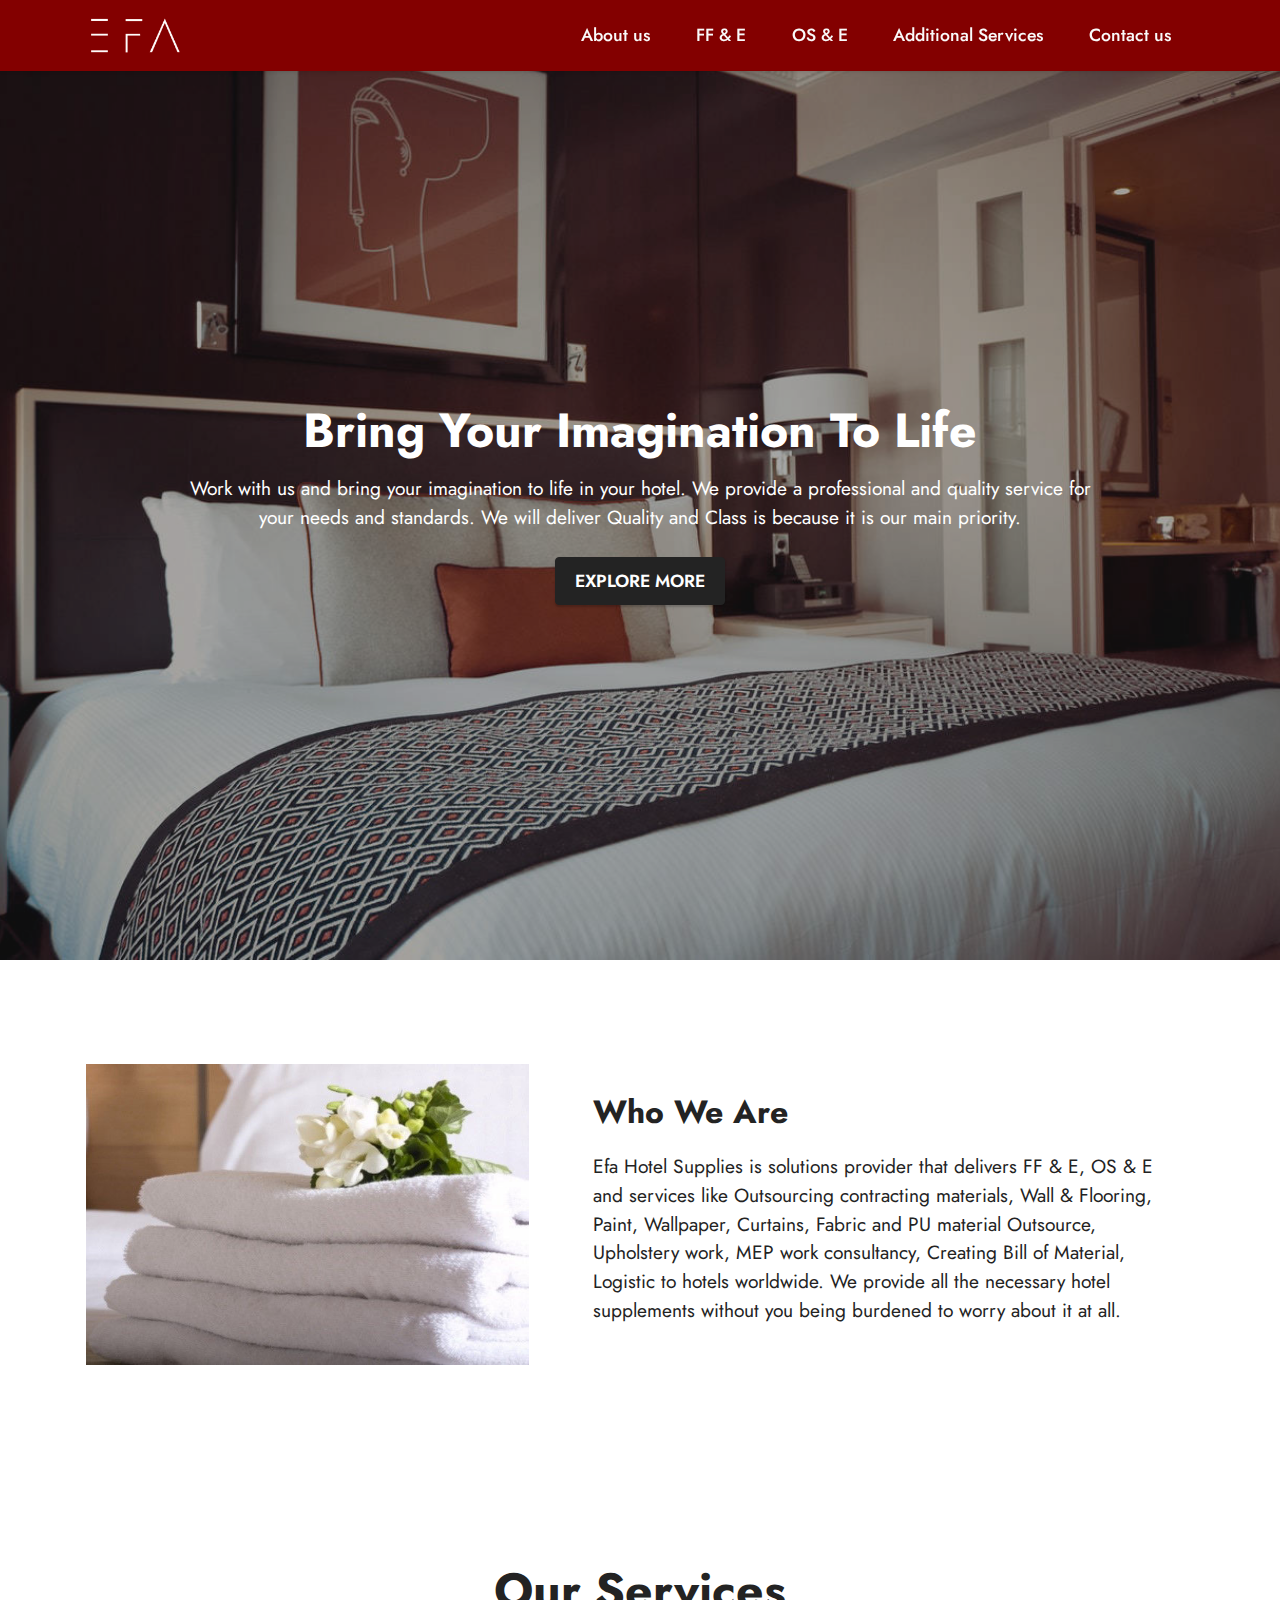
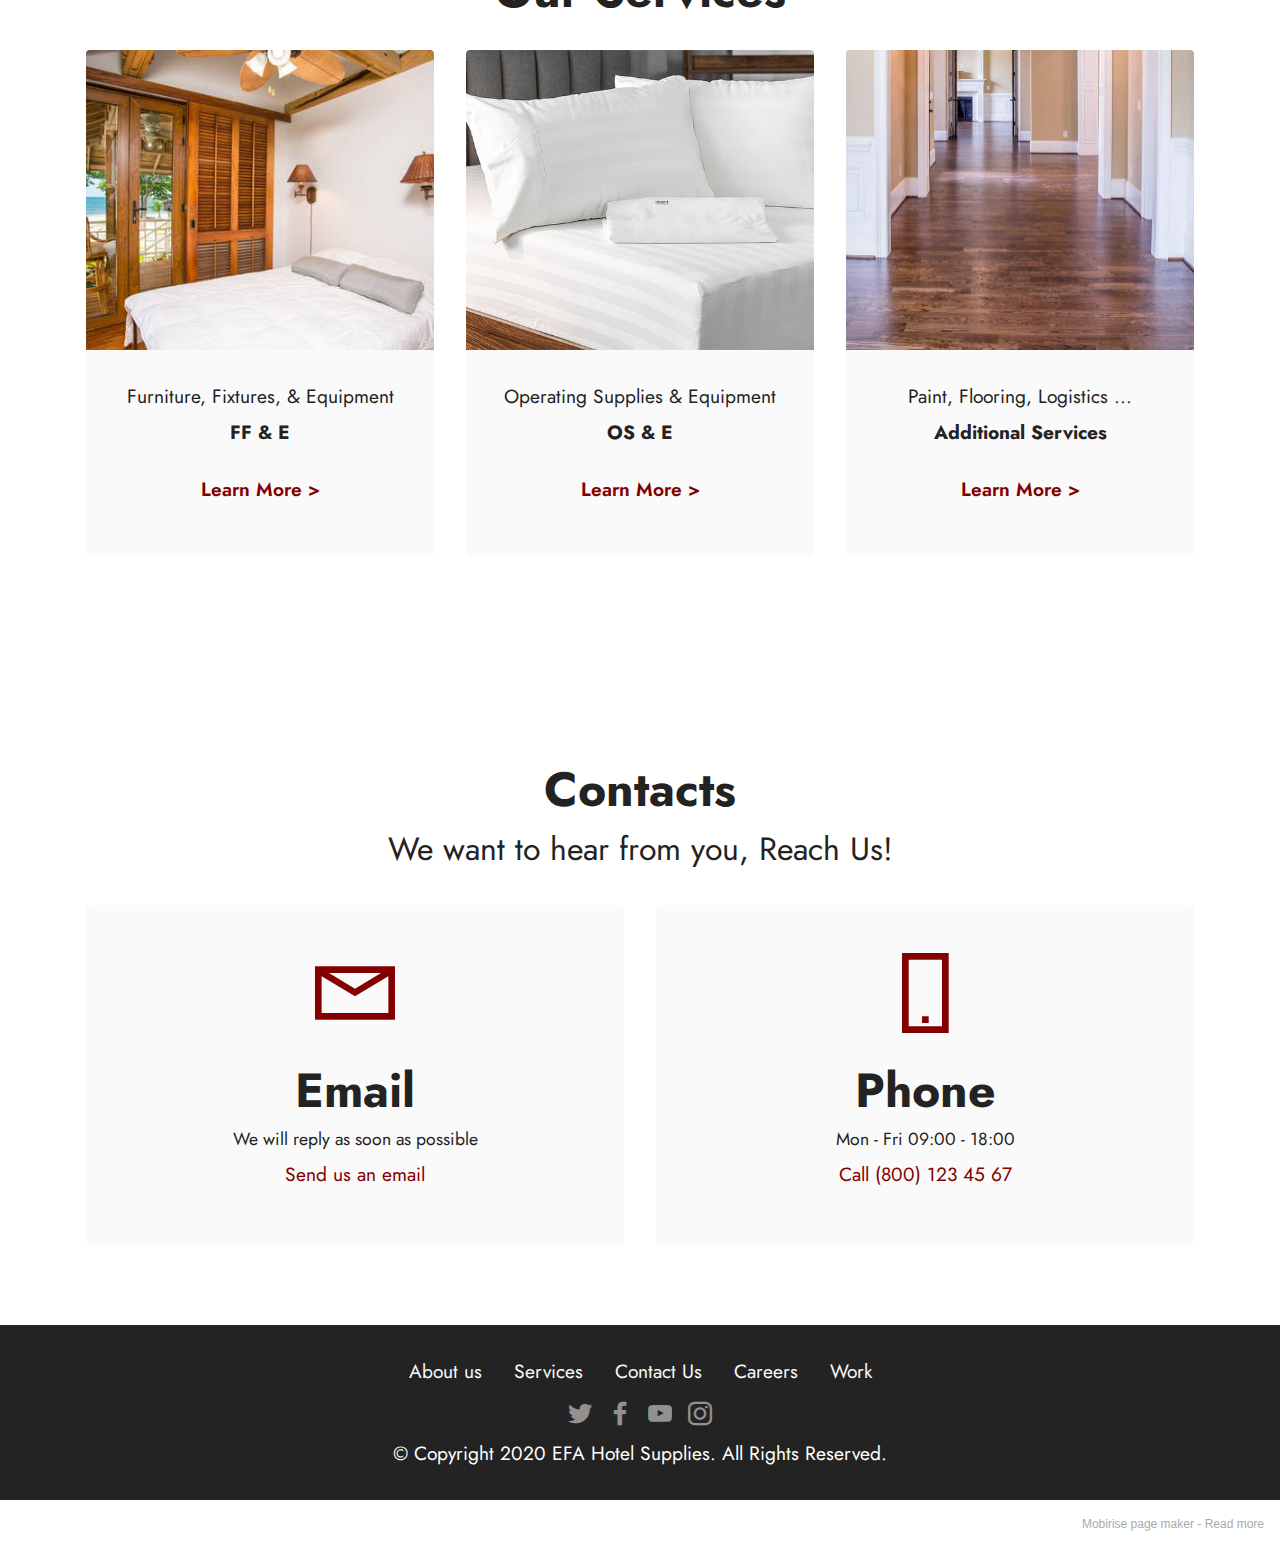
<file: public/index.html>
<!DOCTYPE html>
<html  >
<head>
  <!-- Site made with Mobirise Website Builder v5.2.0, https://mobirise.com -->
  <meta charset="UTF-8">
  <meta http-equiv="X-UA-Compatible" content="IE=edge">
  <meta name="generator" content="Mobirise v5.2.0, mobirise.com">
  <meta name="viewport" content="width=device-width, initial-scale=1, minimum-scale=1">
  <link rel="shortcut icon" href="assets/images/logo-170x83.png" type="image/x-icon">
  <meta name="description" content="">
  
  
  <title>EFA-Home</title>
  <link rel="stylesheet" href="assets/web/assets/mobirise-icons2/mobirise2.css">
  <link rel="stylesheet" href="assets/tether/tether.min.css">
  <link rel="stylesheet" href="assets/bootstrap/css/bootstrap.min.css">
  <link rel="stylesheet" href="assets/bootstrap/css/bootstrap-grid.min.css">
  <link rel="stylesheet" href="assets/bootstrap/css/bootstrap-reboot.min.css">
  <link rel="stylesheet" href="assets/dropdown/css/style.css">
  <link rel="stylesheet" href="assets/socicon/css/styles.css">
  <link rel="stylesheet" href="assets/theme/css/style.css">
  <link rel="preload" as="style" href="assets/mobirise/css/mbr-additional.css"><link rel="stylesheet" href="assets/mobirise/css/mbr-additional.css" type="text/css">
  
  
  
  
</head>
<body>
  
  <section class="menu menu1 cid-sfrZRzVgfS" once="menu" id="menu1-1">
    

    <nav class="navbar navbar-dropdown navbar-fixed-top navbar-expand-lg">
        <div class="container">
            <div class="navbar-brand">
                <span class="navbar-logo">
                    <a href="index.html">
                        <img src="assets/images/logo-170x83.png" alt="EFA" style="height: 3rem;">
                    </a>
                </span>
                
            </div>
            <button class="navbar-toggler" type="button" data-toggle="collapse" data-target="#navbarSupportedContent" aria-controls="navbarNavAltMarkup" aria-expanded="false" aria-label="Toggle navigation">
                <div class="hamburger">
                    <span></span>
                    <span></span>
                    <span></span>
                    <span></span>
                </div>
            </button>
            <div class="collapse navbar-collapse" id="navbarSupportedContent">
                <ul class="navbar-nav nav-dropdown nav-right" data-app-modern-menu="true"><li class="nav-item"><a class="nav-link link text-white display-4" href="index.html">
                            About us</a></li>
                    <li class="nav-item"><a class="nav-link link text-white text-primary display-4" href="ffe.html" aria-expanded="false">
                            FF &amp; E</a></li>
                    <li class="nav-item"><a class="nav-link link text-white text-primary display-4" href="ose.html">OS &amp; E</a>
                    </li><li class="nav-item"><a class="nav-link link text-white text-primary display-4" href="addtional_services.html">Additional Services</a></li><li class="nav-item"><a class="nav-link link text-white display-4" href="index.html">Contact us</a></li></ul>
                
                
            </div>
        </div>
    </nav>
</section>

<section class="header6 cid-sfrZX38vzR mbr-fullscreen" id="header6-2">

    

    <div class="mbr-overlay" style="opacity: 0.4; background-color: rgb(35, 35, 35);"></div>

    <div class="align-center container">
        <div class="row justify-content-center">
            <div class="col-12 col-lg-10">
                <h1 class="mbr-section-title mbr-fonts-style mbr-white mb-3 display-2"><strong>Bring Your Imagination To Life</strong></h1>
                
                <p class="mbr-text mbr-white mbr-fonts-style display-7">
                    Work with us and bring your imagination to life in your hotel. We provide a professional and quality service for your needs and standards. We will deliver Quality and Class is because it is our main priority.
                </p>
                <div class="mbr-section-btn mt-3"><a class="btn btn-black display-4" href="https://mobiri.se">EXPLORE MORE</a></div>
            </div>
        </div>
    </div>
</section>

<section class="image1 cid-sfs08tYaDV" id="image1-3">
    

    

    <div class="container">
        <div class="row align-items-center">
            <div class="col-12 col-lg-5">
                <div class="image-wrapper">
                    <img src="assets/images/5-603x410.jpg" alt="EFA Hotels Supplies">
                    
                </div>
            </div>
            <div class="col-12 col-lg">
                <div class="text-wrapper">
                    <h3 class="mbr-section-title mbr-fonts-style mb-3 display-5"><strong>Who We Are</strong></h3>
                    <p class="mbr-text mbr-fonts-style display-7">
                        Efa Hotel Supplies is solutions provider that delivers FF &amp; E, OS &amp; E and services like Outsourcing contracting materials, Wall &amp; Flooring, Paint, Wallpaper, Curtains, Fabric and PU material Outsource, Upholstery work, MEP work consultancy, Creating Bill of Material, Logistic to hotels worldwide. We provide all the necessary hotel supplements without you being burdened to worry about it at all.</p>
                </div>
            </div>
        </div>
    </div>
</section>

<section class="features3 cid-sfs0eRTifc" id="features3-4">
    
    
    <div class="container">
        <div class="mbr-section-head">
            <h4 class="mbr-section-title mbr-fonts-style align-center mb-0 display-2"><strong>Our Services</strong></h4>
            
        </div>
        <div class="row mt-4">
            <div class="item features-image сol-12 col-md-6 col-lg-4">
                <div class="item-wrapper">
                    <div class="item-img">
                        <img src="assets/images/ffe-500x333.jpg" alt="">
                    </div>
                    <div class="item-content">
                        <h5 class="item-title mbr-fonts-style display-7">Furniture, Fixtures, &amp; Equipment</h5>
                        <h6 class="item-subtitle mbr-fonts-style mt-1 display-7"><strong>FF &amp; E</strong></h6>
                        
                    </div>
                    <div class="mbr-section-btn item-footer mt-2"><a href="ffe.html" class="btn item-btn btn-danger-outline display-7" target="_blank">Learn More
                            &gt;</a></div>
                </div>
            </div>
            <div class="item features-image сol-12 col-md-6 col-lg-4">
                <div class="item-wrapper">
                    <div class="item-img">
                        <img src="assets/images/9-696x464.jpg" alt="">
                    </div>
                    <div class="item-content">
                        <h5 class="item-title mbr-fonts-style display-7">Operating Supplies &amp; Equipment</h5>
                        <h6 class="item-subtitle mbr-fonts-style mt-1 display-7"><strong>OS &amp; E</strong></h6>
                        
                    </div>
                    <div class="mbr-section-btn item-footer mt-2"><a href="ose.html" class="btn item-btn btn-danger-outline display-7" target="_blank">Learn More
                            &gt;</a></div>
                </div>
            </div>
            <div class="item features-image сol-12 col-md-6 col-lg-4">
                <div class="item-wrapper">
                    <div class="item-img">
                        <img src="assets/images/woodfloor-696x695.jpg" alt="">
                    </div>
                    <div class="item-content">
                        <h5 class="item-title mbr-fonts-style display-7">Paint, Flooring, Logistics ...</h5>
                        <h6 class="item-subtitle mbr-fonts-style mt-1 display-7"><strong>Additional Services</strong></h6>
                        
                    </div>
                    <div class="mbr-section-btn item-footer mt-2"><a href="page3.html" class="btn item-btn btn-danger-outline display-7" target="_blank">Learn More
                            &gt;</a></div>
                </div>
            </div>
        </div>
    </div>
</section>

<section class="contacts1 cid-sfs0i0CA0R" id="contacts1-5">

    

    
    <div class="container">
        <div class="mbr-section-head">
            <h3 class="mbr-section-title mbr-fonts-style align-center mb-0 display-2">
                <strong>Contacts</strong>
            </h3>
            <h4 class="mbr-section-subtitle mbr-fonts-style align-center mb-0 mt-2 display-5">We want to hear from you, Reach Us!</h4>
        </div>
        <div class="row justify-content-center mt-4">
            <div class="card col-12 col-lg-6">
                <div class="card-wrapper">
                    <div class="card-box align-center">
                        <div class="image-wrapper">
                            <span class="mbr-iconfont mobi-mbri-letter mobi-mbri" style="color: rgb(131, 0, 0); fill: rgb(131, 0, 0);"></span>
                        </div>
                        <h4 class="card-title mbr-fonts-style mb-2 display-2">
                            <strong>Email</strong>
                        </h4>
                        <p class="mbr-text mbr-fonts-style mb-2 display-4">
                            We will reply as soon as possible</p>
                        <h5 class="link mbr-fonts-style display-7"><a href="mailto:info@site.com" class="text-danger">Send us an
                                email</a>
                        </h5>
                    </div>
                </div>
            </div>
            <div class="card col-12 col-lg-6">
                <div class="card-wrapper">
                    <div class="card-box align-center">
                        <div class="image-wrapper">
                            <span class="mbr-iconfont mobi-mbri-mobile-2 mobi-mbri" style="color: rgb(131, 0, 0); fill: rgb(131, 0, 0);"></span>
                        </div>
                        <h4 class="card-title mbr-fonts-style align-center mb-2 display-2">
                            <strong>Phone</strong>
                        </h4>
                        <p class="mbr-text mbr-fonts-style mb-2 display-4">
                            Mon - Fri 09:00 - 18:00</p>
                        <h5 class="link mbr-black mbr-fonts-style display-7">
                            <a href="tel:+12345678910" class="text-danger">Call (800) 123 45 67</a>
                        </h5>
                    </div>
                </div>
            </div>
        </div>
    </div>
</section>

<section class="footer3 cid-sfrZOmxTsc" once="footers" id="footer3-0">

    

    

    <div class="container">
        <div class="media-container-row align-center mbr-white">
            <div class="row row-links">
                <ul class="foot-menu">
                    
                    
                    
                    
                    
                <li class="foot-menu-item mbr-fonts-style display-7">
                        <a class="text-white" href="#" target="_blank">About us</a>
                    </li><li class="foot-menu-item mbr-fonts-style display-7">
                        <a class="text-white" href="#" target="_blank">Services</a>
                    </li><li class="foot-menu-item mbr-fonts-style display-7">
                        <a class="text-white" href="#" target="_blank">Contact Us</a>
                    </li><li class="foot-menu-item mbr-fonts-style display-7">
                        <a class="text-white" href="#" target="_blank">Careers</a>
                    </li><li class="foot-menu-item mbr-fonts-style display-7">
                        <a class="text-white" href="#" target="_blank">Work</a>
                    </li></ul>
            </div>
            <div class="row social-row">
                <div class="social-list align-right pb-2">
                    
                    
                    
                    
                    
                    
                <div class="soc-item">
                        <a href="https://twitter.com/mobirise" target="_blank">
                            <span class="socicon-twitter socicon mbr-iconfont mbr-iconfont-social"></span>
                        </a>
                    </div><div class="soc-item">
                        <a href="https://www.facebook.com/pages/Mobirise/1616226671953247" target="_blank">
                            <span class="socicon-facebook socicon mbr-iconfont mbr-iconfont-social"></span>
                        </a>
                    </div><div class="soc-item">
                        <a href="https://www.youtube.com/c/mobirise" target="_blank">
                            <span class="socicon-youtube socicon mbr-iconfont mbr-iconfont-social"></span>
                        </a>
                    </div><div class="soc-item">
                        <a href="https://instagram.com/mobirise" target="_blank">
                            <span class="socicon-instagram socicon mbr-iconfont mbr-iconfont-social"></span>
                        </a>
                    </div></div>
            </div>
            <div class="row row-copirayt">
                <p class="mbr-text mb-0 mbr-fonts-style mbr-white align-center display-7">
                    © Copyright 2020 EFA Hotel Supplies. All Rights Reserved.
                </p>
            </div>
        </div>
    </div>
</section><section style="background-color: #fff; font-family: -apple-system, BlinkMacSystemFont, 'Segoe UI', 'Roboto', 'Helvetica Neue', Arial, sans-serif; color:#aaa; font-size:12px; padding: 0; align-items: center; display: flex;"><a href="https://mobirise.site/s" style="flex: 1 1; height: 3rem; padding-left: 1rem;"></a><p style="flex: 0 0 auto; margin:0; padding-right:1rem;">Mobirise page maker - <a href="https://mobirise.site/n" style="color:#aaa;">Read more</a></p></section><script src="assets/web/assets/jquery/jquery.min.js"></script>  <script src="assets/popper/popper.min.js"></script>  <script src="assets/tether/tether.min.js"></script>  <script src="assets/bootstrap/js/bootstrap.min.js"></script>  <script src="assets/smoothscroll/smooth-scroll.js"></script>  <script src="assets/dropdown/js/nav-dropdown.js"></script>  <script src="assets/dropdown/js/navbar-dropdown.js"></script>  <script src="assets/touchswipe/jquery.touch-swipe.min.js"></script>  <script src="assets/theme/js/script.js"></script>  
  
  
</body>
</html>
</file>
<file: public/assets/web/assets/mobirise-icons2/mobirise2.css>
@font-face {
  font-family: 'Moririse2';
  font-display: swap;
  src:  url('mobirise2.eot?f2bix4');
  src:  url('mobirise2.eot?f2bix4#iefix') format('embedded-opentype'),
    url('mobirise2.ttf?f2bix4') format('truetype'),
    url('mobirise2.woff?f2bix4') format('woff'),
    url('mobirise2.svg?f2bix4#mobirise2') format('svg');
  font-weight: normal;
  font-style: normal;
}

[class^="mobi-"], [class*=" mobi-"] {
  /* use !important to prevent issues with browser extensions that change fonts */
  font-family: 'Moririse2' !important;
  speak: none;
  font-style: normal;
  font-weight: normal;
  font-variant: normal;
  text-transform: none;
  line-height: 1;

  /* Better Font Rendering =========== */
  -webkit-font-smoothing: antialiased;
  -moz-osx-font-smoothing: grayscale;
}

.mobi-mbri-add-submenu:before {
  content: "\e900";
}
.mobi-mbri-alert:before {
  content: "\e901";
}
.mobi-mbri-align-center:before {
  content: "\e902";
}
.mobi-mbri-align-justify:before {
  content: "\e903";
}
.mobi-mbri-align-left:before {
  content: "\e904";
}
.mobi-mbri-align-right:before {
  content: "\e905";
}
.mobi-mbri-android:before {
  content: "\e906";
}
.mobi-mbri-apple:before {
  content: "\e907";
}
.mobi-mbri-arrow-down:before {
  content: "\e908";
}
.mobi-mbri-arrow-next:before {
  content: "\e909";
}
.mobi-mbri-arrow-prev:before {
  content: "\e90a";
}
.mobi-mbri-arrow-up:before {
  content: "\e90b";
}
.mobi-mbri-bold:before {
  content: "\e90c";
}
.mobi-mbri-bookmark:before {
  content: "\e90d";
}
.mobi-mbri-bootstrap:before {
  content: "\e90e";
}
.mobi-mbri-briefcase:before {
  content: "\e90f";
}
.mobi-mbri-browse:before {
  content: "\e910";
}
.mobi-mbri-bulleted-list:before {
  content: "\e911";
}
.mobi-mbri-calendar:before {
  content: "\e912";
}
.mobi-mbri-camera:before {
  content: "\e913";
}
.mobi-mbri-cart-add:before {
  content: "\e914";
}
.mobi-mbri-cart-full:before {
  content: "\e915";
}
.mobi-mbri-cash:before {
  content: "\e916";
}
.mobi-mbri-change-style:before {
  content: "\e917";
}
.mobi-mbri-chat:before {
  content: "\e918";
}
.mobi-mbri-clock:before {
  content: "\e919";
}
.mobi-mbri-close:before {
  content: "\e91a";
}
.mobi-mbri-cloud:before {
  content: "\e91b";
}
.mobi-mbri-code:before {
  content: "\e91c";
}
.mobi-mbri-contact-form:before {
  content: "\e91d";
}
.mobi-mbri-credit-card:before {
  content: "\e91e";
}
.mobi-mbri-cursor-click:before {
  content: "\e91f";
}
.mobi-mbri-cust-feedback:before {
  content: "\e920";
}
.mobi-mbri-database:before {
  content: "\e921";
}
.mobi-mbri-delivery:before {
  content: "\e922";
}
.mobi-mbri-desktop:before {
  content: "\e923";
}
.mobi-mbri-devices:before {
  content: "\e924";
}
.mobi-mbri-down:before {
  content: "\e925";
}
.mobi-mbri-download-2:before {
  content: "\e926";
}
.mobi-mbri-download:before {
  content: "\e927";
}
.mobi-mbri-drag-n-drop-2:before {
  content: "\e928";
}
.mobi-mbri-drag-n-drop:before {
  content: "\e929";
}
.mobi-mbri-edit-2:before {
  content: "\e92a";
}
.mobi-mbri-edit:before {
  content: "\e92b";
}
.mobi-mbri-error:before {
  content: "\e92c";
}
.mobi-mbri-extension:before {
  content: "\e92d";
}
.mobi-mbri-features:before {
  content: "\e92e";
}
.mobi-mbri-file:before {
  content: "\e92f";
}
.mobi-mbri-flag:before {
  content: "\e930";
}
.mobi-mbri-folder:before {
  content: "\e931";
}
.mobi-mbri-gift:before {
  content: "\e932";
}
.mobi-mbri-github:before {
  content: "\e933";
}
.mobi-mbri-globe-2:before {
  content: "\e934";
}
.mobi-mbri-globe:before {
  content: "\e935";
}
.mobi-mbri-growing-chart:before {
  content: "\e936";
}
.mobi-mbri-hearth:before {
  content: "\e937";
}
.mobi-mbri-help:before {
  content: "\e938";
}
.mobi-mbri-home:before {
  content: "\e939";
}
.mobi-mbri-hot-cup:before {
  content: "\e93a";
}
.mobi-mbri-idea:before {
  content: "\e93b";
}
.mobi-mbri-image-gallery:before {
  content: "\e93c";
}
.mobi-mbri-image-slider:before {
  content: "\e93d";
}
.mobi-mbri-info:before {
  content: "\e93e";
}
.mobi-mbri-italic:before {
  content: "\e93f";
}
.mobi-mbri-key:before {
  content: "\e940";
}
.mobi-mbri-laptop:before {
  content: "\e941";
}
.mobi-mbri-layers:before {
  content: "\e942";
}
.mobi-mbri-left-right:before {
  content: "\e943";
}
.mobi-mbri-left:before {
  content: "\e944";
}
.mobi-mbri-letter:before {
  content: "\e945";
}
.mobi-mbri-like:before {
  content: "\e946";
}
.mobi-mbri-link:before {
  content: "\e947";
}
.mobi-mbri-lock:before {
  content: "\e948";
}
.mobi-mbri-login:before {
  content: "\e949";
}
.mobi-mbri-logout:before {
  content: "\e94a";
}
.mobi-mbri-magic-stick:before {
  content: "\e94b";
}
.mobi-mbri-map-pin:before {
  content: "\e94c";
}
.mobi-mbri-menu:before {
  content: "\e94d";
}
.mobi-mbri-mobile-2:before {
  content: "\e94e";
}
.mobi-mbri-mobile-horizontal:before {
  content: "\e94f";
}
.mobi-mbri-mobile:before {
  content: "\e950";
}
.mobi-mbri-mobirise:before {
  content: "\e951";
}
.mobi-mbri-more-horizontal:before {
  content: "\e952";
}
.mobi-mbri-more-vertical:before {
  content: "\e953";
}
.mobi-mbri-music:before {
  content: "\e954";
}
.mobi-mbri-new-file:before {
  content: "\e955";
}
.mobi-mbri-numbered-list:before {
  content: "\e956";
}
.mobi-mbri-opened-folder:before {
  content: "\e957";
}
.mobi-mbri-pages:before {
  content: "\e958";
}
.mobi-mbri-paper-plane:before {
  content: "\e959";
}
.mobi-mbri-paperclip:before {
  content: "\e95a";
}
.mobi-mbri-phone:before {
  content: "\e95b";
}
.mobi-mbri-photo:before {
  content: "\e95c";
}
.mobi-mbri-photos:before {
  content: "\e95d";
}
.mobi-mbri-pin:before {
  content: "\e95e";
}
.mobi-mbri-play:before {
  content: "\e95f";
}
.mobi-mbri-plus:before {
  content: "\e960";
}
.mobi-mbri-preview:before {
  content: "\e961";
}
.mobi-mbri-print:before {
  content: "\e962";
}
.mobi-mbri-protect:before {
  content: "\e963";
}
.mobi-mbri-question:before {
  content: "\e964";
}
.mobi-mbri-quote-left:before {
  content: "\e965";
}
.mobi-mbri-quote-right:before {
  content: "\e966";
}
.mobi-mbri-redo:before {
  content: "\e967";
}
.mobi-mbri-refresh:before {
  content: "\e968";
}
.mobi-mbri-responsive-2:before {
  content: "\e969";
}
.mobi-mbri-responsive:before {
  content: "\e96a";
}
.mobi-mbri-right:before {
  content: "\e96b";
}
.mobi-mbri-rocket:before {
  content: "\e96c";
}
.mobi-mbri-sad-face:before {
  content: "\e96d";
}
.mobi-mbri-sale:before {
  content: "\e96e";
}
.mobi-mbri-save:before {
  content: "\e96f";
}
.mobi-mbri-search:before {
  content: "\e970";
}
.mobi-mbri-setting-2:before {
  content: "\e971";
}
.mobi-mbri-setting-3:before {
  content: "\e972";
}
.mobi-mbri-setting:before {
  content: "\e973";
}
.mobi-mbri-share:before {
  content: "\e974";
}
.mobi-mbri-shopping-bag:before {
  content: "\e975";
}
.mobi-mbri-shopping-basket:before {
  content: "\e976";
}
.mobi-mbri-shopping-cart:before {
  content: "\e977";
}
.mobi-mbri-sites:before {
  content: "\e978";
}
.mobi-mbri-smile-face:before {
  content: "\e979";
}
.mobi-mbri-speed:before {
  content: "\e97a";
}
.mobi-mbri-star:before {
  content: "\e97b";
}
.mobi-mbri-success:before {
  content: "\e97c";
}
.mobi-mbri-sun:before {
  content: "\e97d";
}
.mobi-mbri-sun2:before {
  content: "\e97e";
}
.mobi-mbri-tablet-vertical:before {
  content: "\e97f";
}
.mobi-mbri-tablet:before {
  content: "\e980";
}
.mobi-mbri-target:before {
  content: "\e981";
}
.mobi-mbri-timer:before {
  content: "\e982";
}
.mobi-mbri-to-ftp:before {
  content: "\e983";
}
.mobi-mbri-to-local-drive:before {
  content: "\e984";
}
.mobi-mbri-touch-swipe:before {
  content: "\e985";
}
.mobi-mbri-touch:before {
  content: "\e986";
}
.mobi-mbri-trash:before {
  content: "\e987";
}
.mobi-mbri-underline:before {
  content: "\e988";
}
.mobi-mbri-undo:before {
  content: "\e989";
}
.mobi-mbri-unlink:before {
  content: "\e98a";
}
.mobi-mbri-unlock:before {
  content: "\e98b";
}
.mobi-mbri-up-down:before {
  content: "\e98c";
}
.mobi-mbri-up:before {
  content: "\e98d";
}
.mobi-mbri-update:before {
  content: "\e98e";
}
.mobi-mbri-upload-2:before {
  content: "\e98f";
}
.mobi-mbri-upload:before {
  content: "\e990";
}
.mobi-mbri-user-2:before {
  content: "\e991";
}
.mobi-mbri-user:before {
  content: "\e992";
}
.mobi-mbri-users:before {
  content: "\e993";
}
.mobi-mbri-video-play:before {
  content: "\e994";
}
.mobi-mbri-video:before {
  content: "\e995";
}
.mobi-mbri-watch:before {
  content: "\e996";
}
.mobi-mbri-website-theme-2:before {
  content: "\e997";
}
.mobi-mbri-website-theme:before {
  content: "\e998";
}
.mobi-mbri-wifi:before {
  content: "\e999";
}
.mobi-mbri-windows:before {
  content: "\e99a";
}
.mobi-mbri-zoom-in:before {
  content: "\e99b";
}
.mobi-mbri-zoom-out:before {
  content: "\e99c";
}
</file>
<file: public/assets/dropdown/css/style.css>
.navbar-dropdown {
  left: 0;
  padding: 0;
  position: absolute;
  right: 0;
  top: 0;
  transition: all 0.45s ease;
  z-index: 1030;
  background: #282828; }
  .navbar-dropdown .navbar-logo {
    margin-right: 0.8rem;
    transition: margin 0.3s ease-in-out;
    vertical-align: middle; }
    .navbar-dropdown .navbar-logo img {
      height: 3.125rem;
      transition: all 0.3s ease-in-out; }
    .navbar-dropdown .navbar-logo.mbr-iconfont {
      font-size: 3.125rem;
      line-height: 3.125rem; }
  .navbar-dropdown .navbar-caption {
    font-weight: 700;
    white-space: normal;
    vertical-align: -4px;
    line-height: 3.125rem !important; }
    .navbar-dropdown .navbar-caption, .navbar-dropdown .navbar-caption:hover {
      color: inherit;
      text-decoration: none; }
  .navbar-dropdown .mbr-iconfont + .navbar-caption {
    vertical-align: -1px; }
  .navbar-dropdown.navbar-fixed-top {
    position: fixed; }
  .navbar-dropdown .navbar-brand span {
    vertical-align: -4px; }
  .navbar-dropdown.bg-color.transparent {
    background: none; }
  .navbar-dropdown.navbar-short .navbar-brand {
    padding: 0.625rem 0; }
    .navbar-dropdown.navbar-short .navbar-brand span {
      vertical-align: -1px; }
  .navbar-dropdown.navbar-short .navbar-caption {
    line-height: 2.375rem !important;
    vertical-align: -2px; }
  .navbar-dropdown.navbar-short .navbar-logo {
    margin-right: 0.5rem; }
    .navbar-dropdown.navbar-short .navbar-logo img {
      height: 2.375rem; }
    .navbar-dropdown.navbar-short .navbar-logo.mbr-iconfont {
      font-size: 2.375rem;
      line-height: 2.375rem; }
  .navbar-dropdown.navbar-short .mbr-table-cell {
    height: 3.625rem; }
  .navbar-dropdown .navbar-close {
    left: 0.6875rem;
    position: fixed;
    top: 0.75rem;
    z-index: 1000; }
  .navbar-dropdown .hamburger-icon {
    content: "";
    display: inline-block;
    vertical-align: middle;
    width: 16px;
    -webkit-box-shadow: 0 -6px 0 1px #282828,0 0 0 1px #282828,0 6px 0 1px #282828;
    -moz-box-shadow: 0 -6px 0 1px #282828,0 0 0 1px #282828,0 6px 0 1px #282828;
    box-shadow: 0 -6px 0 1px #282828,0 0 0 1px #282828,0 6px 0 1px #282828; }

.dropdown-menu .dropdown-toggle[data-toggle="dropdown-submenu"]::after {
  border-bottom: 0.35em solid transparent;
  border-left: 0.35em solid;
  border-right: 0;
  border-top: 0.35em solid transparent;
  margin-left: 0.3rem; }

.dropdown-menu .dropdown-item:focus {
  outline: 0; }

.nav-dropdown {
  font-size: 0.75rem;
  font-weight: 500;
  height: auto !important; }
  .nav-dropdown .nav-btn {
    padding-left: 1rem; }
  .nav-dropdown .link {
    margin: .667em 1.667em;
    font-weight: 500;
    padding: 0;
    transition: color .2s ease-in-out; }
    .nav-dropdown .link.dropdown-toggle {
      margin-right: 2.583em; }
      .nav-dropdown .link.dropdown-toggle::after {
        margin-left: .25rem;
        border-top: 0.35em solid;
        border-right: 0.35em solid transparent;
        border-left: 0.35em solid transparent;
        border-bottom: 0; }
      .nav-dropdown .link.dropdown-toggle[aria-expanded="true"] {
        margin: 0;
        padding: 0.667em 3.263em  0.667em 1.667em; }
  .nav-dropdown .link::after,
  .nav-dropdown .dropdown-item::after {
    color: inherit; }
  .nav-dropdown .btn {
    font-size: 0.75rem;
    font-weight: 700;
    letter-spacing: 0;
    margin-bottom: 0;
    padding-left: 1.25rem;
    padding-right: 1.25rem; }
  .nav-dropdown .dropdown-menu {
    border-radius: 0;
    border: 0;
    left: 0;
    margin: 0;
    padding-bottom: 1.25rem;
    padding-top: 1.25rem;
    position: relative; }
  .nav-dropdown .dropdown-submenu {
    margin-left: 0.125rem;
    top: 0; }
  .nav-dropdown .dropdown-item {
    font-weight: 500;
    line-height: 2;
    padding: 0.3846em 4.615em 0.3846em 1.5385em;
    position: relative;
    transition: color .2s ease-in-out, background-color .2s ease-in-out; }
    .nav-dropdown .dropdown-item::after {
      margin-top: -0.3077em;
      position: absolute;
      right: 1.1538em;
      top: 50%; }
    .nav-dropdown .dropdown-item:focus, .nav-dropdown .dropdown-item:hover {
      background: none; }

@media (max-width: 767px) {
  .nav-dropdown.navbar-toggleable-sm {
    bottom: 0;
    display: none;
    left: 0;
    overflow-x: hidden;
    position: fixed;
    top: 0;
    transform: translateX(-100%);
    -ms-transform: translateX(-100%);
    -webkit-transform: translateX(-100%);
    width: 18.75rem;
    z-index: 999; } }
.nav-dropdown.navbar-toggleable-xl {
  bottom: 0;
  display: none;
  left: 0;
  overflow-x: hidden;
  position: fixed;
  top: 0;
  transform: translateX(-100%);
  -ms-transform: translateX(-100%);
  -webkit-transform: translateX(-100%);
  width: 18.75rem;
  z-index: 999; }

.nav-dropdown-sm {
  display: block !important;
  overflow-x: hidden;
  overflow: auto;
  padding-top: 3.875rem; }
  .nav-dropdown-sm::after {
    content: "";
    display: block;
    height: 3rem;
    width: 100%; }
  .nav-dropdown-sm.collapse.in ~ .navbar-close {
    display: block !important; }
  .nav-dropdown-sm.collapsing, .nav-dropdown-sm.collapse.in {
    transform: translateX(0);
    -ms-transform: translateX(0);
    -webkit-transform: translateX(0);
    transition: all 0.25s ease-out;
    -webkit-transition: all 0.25s ease-out;
    background: #282828; }
  .nav-dropdown-sm.collapsing[aria-expanded="false"] {
    transform: translateX(-100%);
    -ms-transform: translateX(-100%);
    -webkit-transform: translateX(-100%); }
  .nav-dropdown-sm .nav-item {
    display: block;
    margin-left: 0 !important;
    padding-left: 0; }
  .nav-dropdown-sm .link,
  .nav-dropdown-sm .dropdown-item {
    border-top: 1px dotted rgba(255, 255, 255, 0.1);
    font-size: 0.8125rem;
    line-height: 1.6;
    margin: 0 !important;
    padding: 0.875rem 2.4rem 0.875rem 1.5625rem !important;
    position: relative;
    white-space: normal; }
    .nav-dropdown-sm .link:focus, .nav-dropdown-sm .link:hover,
    .nav-dropdown-sm .dropdown-item:focus,
    .nav-dropdown-sm .dropdown-item:hover {
      background: rgba(0, 0, 0, 0.2) !important;
      color: #c0a375; }
  .nav-dropdown-sm .nav-btn {
    position: relative;
    padding: 1.5625rem 1.5625rem 0 1.5625rem; }
    .nav-dropdown-sm .nav-btn::before {
      border-top: 1px dotted rgba(255, 255, 255, 0.1);
      content: "";
      left: 0;
      position: absolute;
      top: 0;
      width: 100%; }
    .nav-dropdown-sm .nav-btn + .nav-btn {
      padding-top: 0.625rem; }
      .nav-dropdown-sm .nav-btn + .nav-btn::before {
        display: none; }
  .nav-dropdown-sm .btn {
    padding: 0.625rem 0; }
  .nav-dropdown-sm .dropdown-toggle[data-toggle="dropdown-submenu"]::after {
    margin-left: .25rem;
    border-top: 0.35em solid;
    border-right: 0.35em solid transparent;
    border-left: 0.35em solid transparent;
    border-bottom: 0; }
  .nav-dropdown-sm .dropdown-toggle[data-toggle="dropdown-submenu"][aria-expanded="true"]::after {
    border-top: 0;
    border-right: 0.35em solid transparent;
    border-left: 0.35em solid transparent;
    border-bottom: 0.35em solid; }
  .nav-dropdown-sm .dropdown-menu {
    margin: 0;
    padding: 0;
    position: relative;
    top: 0;
    left: 0;
    width: 100%;
    border: 0;
    float: none;
    border-radius: 0;
    background: none; }
  .nav-dropdown-sm .dropdown-submenu {
    left: 100%;
    margin-left: 0.125rem;
    margin-top: -1.25rem;
    top: 0; }

.navbar-toggleable-sm .nav-dropdown .dropdown-menu {
  position: absolute; }

.navbar-toggleable-sm .nav-dropdown .dropdown-submenu {
  left: 100%;
  margin-left: 0.125rem;
  margin-top: -1.25rem;
  top: 0; }

.navbar-toggleable-sm.opened .nav-dropdown .dropdown-menu {
  position: relative; }

.navbar-toggleable-sm.opened .nav-dropdown .dropdown-submenu {
  left: 0;
  margin-left: 00rem;
  margin-top: 0rem;
  top: 0; }

.is-builder .nav-dropdown.collapsing {
  transition: none !important; }

/*# sourceMappingURL=style.css.map */
</file>
<file: public/assets/socicon/css/styles.css>
@charset "UTF-8";

@font-face {
  font-family: 'Socicon';
  src:  url('../fonts/socicon.eot');
  src:  url('../fonts/socicon.eot?#iefix') format('embedded-opentype'),
    url('../fonts/socicon.woff2') format('woff2'),
    url('../fonts/socicon.ttf') format('truetype'),
    url('../fonts/socicon.woff') format('woff'),
    url('../fonts/socicon.svg#socicon') format('svg');
  font-weight: normal;
  font-style: normal;
}

[data-icon]:before {
  font-family: "socicon" !important;
  content: attr(data-icon);
  font-style: normal !important;
  font-weight: normal !important;
  font-variant: normal !important;
  text-transform: none !important;
  speak: none;
  line-height: 1;
  -webkit-font-smoothing: antialiased;
  -moz-osx-font-smoothing: grayscale;
}

[class^="socicon-"], [class*=" socicon-"] {
  /* use !important to prevent issues with browser extensions that change fonts */
  font-family: 'Socicon' !important;
  speak: none;
  font-style: normal;
  font-weight: normal;
  font-variant: normal;
  text-transform: none;
  line-height: 1;

  /* Better Font Rendering =========== */
  -webkit-font-smoothing: antialiased;
  -moz-osx-font-smoothing: grayscale;
}

.socicon-eitaa:before {
  content: "\e97c";
}
.socicon-soroush:before {
  content: "\e97d";
}
.socicon-bale:before {
  content: "\e97e";
}
.socicon-zazzle:before {
  content: "\e97b";
}
.socicon-society6:before {
  content: "\e97a";
}
.socicon-redbubble:before {
  content: "\e979";
}
.socicon-avvo:before {
  content: "\e978";
}
.socicon-stitcher:before {
  content: "\e977";
}
.socicon-googlehangouts:before {
  content: "\e974";
}
.socicon-dlive:before {
  content: "\e975";
}
.socicon-vsco:before {
  content: "\e976";
}
.socicon-flipboard:before {
  content: "\e973";
}
.socicon-ubuntu:before {
  content: "\e958";
}
.socicon-artstation:before {
  content: "\e959";
}
.socicon-invision:before {
  content: "\e95a";
}
.socicon-torial:before {
  content: "\e95b";
}
.socicon-collectorz:before {
  content: "\e95c";
}
.socicon-seenthis:before {
  content: "\e95d";
}
.socicon-googleplaymusic:before {
  content: "\e95e";
}
.socicon-debian:before {
  content: "\e95f";
}
.socicon-filmfreeway:before {
  content: "\e960";
}
.socicon-gnome:before {
  content: "\e961";
}
.socicon-itchio:before {
  content: "\e962";
}
.socicon-jamendo:before {
  content: "\e963";
}
.socicon-mix:before {
  content: "\e964";
}
.socicon-sharepoint:before {
  content: "\e965";
}
.socicon-tinder:before {
  content: "\e966";
}
.socicon-windguru:before {
  content: "\e967";
}
.socicon-cdbaby:before {
  content: "\e968";
}
.socicon-elementaryos:before {
  content: "\e969";
}
.socicon-stage32:before {
  content: "\e96a";
}
.socicon-tiktok:before {
  content: "\e96b";
}
.socicon-gitter:before {
  content: "\e96c";
}
.socicon-letterboxd:before {
  content: "\e96d";
}
.socicon-threema:before {
  content: "\e96e";
}
.socicon-splice:before {
  content: "\e96f";
}
.socicon-metapop:before {
  content: "\e970";
}
.socicon-naver:before {
  content: "\e971";
}
.socicon-remote:before {
  content: "\e972";
}
.socicon-internet:before {
  content: "\e957";
}
.socicon-moddb:before {
  content: "\e94b";
}
.socicon-indiedb:before {
  content: "\e94c";
}
.socicon-traxsource:before {
  content: "\e94d";
}
.socicon-gamefor:before {
  content: "\e94e";
}
.socicon-pixiv:before {
  content: "\e94f";
}
.socicon-myanimelist:before {
  content: "\e950";
}
.socicon-blackberry:before {
  content: "\e951";
}
.socicon-wickr:before {
  content: "\e952";
}
.socicon-spip:before {
  content: "\e953";
}
.socicon-napster:before {
  content: "\e954";
}
.socicon-beatport:before {
  content: "\e955";
}
.socicon-hackerone:before {
  content: "\e956";
}
.socicon-hackernews:before {
  content: "\e946";
}
.socicon-smashwords:before {
  content: "\e947";
}
.socicon-kobo:before {
  content: "\e948";
}
.socicon-bookbub:before {
  content: "\e949";
}
.socicon-mailru:before {
  content: "\e94a";
}
.socicon-gitlab:before {
  content: "\e945";
}
.socicon-instructables:before {
  content: "\e944";
}
.socicon-portfolio:before {
  content: "\e943";
}
.socicon-codered:before {
  content: "\e940";
}
.socicon-origin:before {
  content: "\e941";
}
.socicon-nextdoor:before {
  content: "\e942";
}
.socicon-udemy:before {
  content: "\e93f";
}
.socicon-livemaster:before {
  content: "\e93e";
}
.socicon-crunchbase:before {
  content: "\e93b";
}
.socicon-homefy:before {
  content: "\e93c";
}
.socicon-calendly:before {
  content: "\e93d";
}
.socicon-realtor:before {
  content: "\e90f";
}
.socicon-tidal:before {
  content: "\e910";
}
.socicon-qobuz:before {
  content: "\e911";
}
.socicon-natgeo:before {
  content: "\e912";
}
.socicon-mastodon:before {
  content: "\e913";
}
.socicon-unsplash:before {
  content: "\e914";
}
.socicon-homeadvisor:before {
  content: "\e915";
}
.socicon-angieslist:before {
  content: "\e916";
}
.socicon-codepen:before {
  content: "\e917";
}
.socicon-slack:before {
  content: "\e918";
}
.socicon-openaigym:before {
  content: "\e919";
}
.socicon-logmein:before {
  content: "\e91a";
}
.socicon-fiverr:before {
  content: "\e91b";
}
.socicon-gotomeeting:before {
  content: "\e91c";
}
.socicon-aliexpress:before {
  content: "\e91d";
}
.socicon-guru:before {
  content: "\e91e";
}
.socicon-appstore:before {
  content: "\e91f";
}
.socicon-homes:before {
  content: "\e920";
}
.socicon-zoom:before {
  content: "\e921";
}
.socicon-alibaba:before {
  content: "\e922";
}
.socicon-craigslist:before {
  content: "\e923";
}
.socicon-wix:before {
  content: "\e924";
}
.socicon-redfin:before {
  content: "\e925";
}
.socicon-googlecalendar:before {
  content: "\e926";
}
.socicon-shopify:before {
  content: "\e927";
}
.socicon-freelancer:before {
  content: "\e928";
}
.socicon-seedrs:before {
  content: "\e929";
}
.socicon-bing:before {
  content: "\e92a";
}
.socicon-doodle:before {
  content: "\e92b";
}
.socicon-bonanza:before {
  content: "\e92c";
}
.socicon-squarespace:before {
  content: "\e92d";
}
.socicon-toptal:before {
  content: "\e92e";
}
.socicon-gust:before {
  content: "\e92f";
}
.socicon-ask:before {
  content: "\e930";
}
.socicon-trulia:before {
  content: "\e931";
}
.socicon-loomly:before {
  content: "\e932";
}
.socicon-ghost:before {
  content: "\e933";
}
.socicon-upwork:before {
  content: "\e934";
}
.socicon-fundable:before {
  content: "\e935";
}
.socicon-booking:before {
  content: "\e936";
}
.socicon-googlemaps:before {
  content: "\e937";
}
.socicon-zillow:before {
  content: "\e938";
}
.socicon-niconico:before {
  content: "\e939";
}
.socicon-toneden:before {
  content: "\e93a";
}
.socicon-augment:before {
  content: "\e908";
}
.socicon-bitbucket:before {
  content: "\e909";
}
.socicon-fyuse:before {
  content: "\e90a";
}
.socicon-yt-gaming:before {
  content: "\e90b";
}
.socicon-sketchfab:before {
  content: "\e90c";
}
.socicon-mobcrush:before {
  content: "\e90d";
}
.socicon-microsoft:before {
  content: "\e90e";
}
.socicon-pandora:before {
  content: "\e907";
}
.socicon-messenger:before {
  content: "\e906";
}
.socicon-gamewisp:before {
  content: "\e905";
}
.socicon-bloglovin:before {
  content: "\e904";
}
.socicon-tunein:before {
  content: "\e903";
}
.socicon-gamejolt:before {
  content: "\e901";
}
.socicon-trello:before {
  content: "\e902";
}
.socicon-spreadshirt:before {
  content: "\e900";
}
.socicon-500px:before {
  content: "\e000";
}
.socicon-8tracks:before {
  content: "\e001";
}
.socicon-airbnb:before {
  content: "\e002";
}
.socicon-alliance:before {
  content: "\e003";
}
.socicon-amazon:before {
  content: "\e004";
}
.socicon-amplement:before {
  content: "\e005";
}
.socicon-android:before {
  content: "\e006";
}
.socicon-angellist:before {
  content: "\e007";
}
.socicon-apple:before {
  content: "\e008";
}
.socicon-appnet:before {
  content: "\e009";
}
.socicon-baidu:before {
  content: "\e00a";
}
.socicon-bandcamp:before {
  content: "\e00b";
}
.socicon-battlenet:before {
  content: "\e00c";
}
.socicon-mixer:before {
  content: "\e00d";
}
.socicon-bebee:before {
  content: "\e00e";
}
.socicon-bebo:before {
  content: "\e00f";
}
.socicon-behance:before {
  content: "\e010";
}
.socicon-blizzard:before {
  content: "\e011";
}
.socicon-blogger:before {
  content: "\e012";
}
.socicon-buffer:before {
  content: "\e013";
}
.socicon-chrome:before {
  content: "\e014";
}
.socicon-coderwall:before {
  content: "\e015";
}
.socicon-curse:before {
  content: "\e016";
}
.socicon-dailymotion:before {
  content: "\e017";
}
.socicon-deezer:before {
  content: "\e018";
}
.socicon-delicious:before {
  content: "\e019";
}
.socicon-deviantart:before {
  content: "\e01a";
}
.socicon-diablo:before {
  content: "\e01b";
}
.socicon-digg:before {
  content: "\e01c";
}
.socicon-discord:before {
  content: "\e01d";
}
.socicon-disqus:before {
  content: "\e01e";
}
.socicon-douban:before {
  content: "\e01f";
}
.socicon-draugiem:before {
  content: "\e020";
}
.socicon-dribbble:before {
  content: "\e021";
}
.socicon-drupal:before {
  content: "\e022";
}
.socicon-ebay:before {
  content: "\e023";
}
.socicon-ello:before {
  content: "\e024";
}
.socicon-endomodo:before {
  content: "\e025";
}
.socicon-envato:before {
  content: "\e026";
}
.socicon-etsy:before {
  content: "\e027";
}
.socicon-facebook:before {
  content: "\e028";
}
.socicon-feedburner:before {
  content: "\e029";
}
.socicon-filmweb:before {
  content: "\e02a";
}
.socicon-firefox:before {
  content: "\e02b";
}
.socicon-flattr:before {
  content: "\e02c";
}
.socicon-flickr:before {
  content: "\e02d";
}
.socicon-formulr:before {
  content: "\e02e";
}
.socicon-forrst:before {
  content: "\e02f";
}
.socicon-foursquare:before {
  content: "\e030";
}
.socicon-friendfeed:before {
  content: "\e031";
}
.socicon-github:before {
  content: "\e032";
}
.socicon-goodreads:before {
  content: "\e033";
}
.socicon-google:before {
  content: "\e034";
}
.socicon-googlescholar:before {
  content: "\e035";
}
.socicon-googlegroups:before {
  content: "\e036";
}
.socicon-googlephotos:before {
  content: "\e037";
}
.socicon-googleplus:before {
  content: "\e038";
}
.socicon-grooveshark:before {
  content: "\e039";
}
.socicon-hackerrank:before {
  content: "\e03a";
}
.socicon-hearthstone:before {
  content: "\e03b";
}
.socicon-hellocoton:before {
  content: "\e03c";
}
.socicon-heroes:before {
  content: "\e03d";
}
.socicon-smashcast:before {
  content: "\e03e";
}
.socicon-horde:before {
  content: "\e03f";
}
.socicon-houzz:before {
  content: "\e040";
}
.socicon-icq:before {
  content: "\e041";
}
.socicon-identica:before {
  content: "\e042";
}
.socicon-imdb:before {
  content: "\e043";
}
.socicon-instagram:before {
  content: "\e044";
}
.socicon-issuu:before {
  content: "\e045";
}
.socicon-istock:before {
  content: "\e046";
}
.socicon-itunes:before {
  content: "\e047";
}
.socicon-keybase:before {
  content: "\e048";
}
.socicon-lanyrd:before {
  content: "\e049";
}
.socicon-lastfm:before {
  content: "\e04a";
}
.socicon-line:before {
  content: "\e04b";
}
.socicon-linkedin:before {
  content: "\e04c";
}
.socicon-livejournal:before {
  content: "\e04d";
}
.socicon-lyft:before {
  content: "\e04e";
}
.socicon-macos:before {
  content: "\e04f";
}
.socicon-mail:before {
  content: "\e050";
}
.socicon-medium:before {
  content: "\e051";
}
.socicon-meetup:before {
  content: "\e052";
}
.socicon-mixcloud:before {
  content: "\e053";
}
.socicon-modelmayhem:before {
  content: "\e054";
}
.socicon-mumble:before {
  content: "\e055";
}
.socicon-myspace:before {
  content: "\e056";
}
.socicon-newsvine:before {
  content: "\e057";
}
.socicon-nintendo:before {
  content: "\e058";
}
.socicon-npm:before {
  content: "\e059";
}
.socicon-odnoklassniki:before {
  content: "\e05a";
}
.socicon-openid:before {
  content: "\e05b";
}
.socicon-opera:before {
  content: "\e05c";
}
.socicon-outlook:before {
  content: "\e05d";
}
.socicon-overwatch:before {
  content: "\e05e";
}
.socicon-patreon:before {
  content: "\e05f";
}
.socicon-paypal:before {
  content: "\e060";
}
.socicon-periscope:before {
  content: "\e061";
}
.socicon-persona:before {
  content: "\e062";
}
.socicon-pinterest:before {
  content: "\e063";
}
.socicon-play:before {
  content: "\e064";
}
.socicon-player:before {
  content: "\e065";
}
.socicon-playstation:before {
  content: "\e066";
}
.socicon-pocket:before {
  content: "\e067";
}
.socicon-qq:before {
  content: "\e068";
}
.socicon-quora:before {
  content: "\e069";
}
.socicon-raidcall:before {
  content: "\e06a";
}
.socicon-ravelry:before {
  content: "\e06b";
}
.socicon-reddit:before {
  content: "\e06c";
}
.socicon-renren:before {
  content: "\e06d";
}
.socicon-researchgate:before {
  content: "\e06e";
}
.socicon-residentadvisor:before {
  content: "\e06f";
}
.socicon-reverbnation:before {
  content: "\e070";
}
.socicon-rss:before {
  content: "\e071";
}
.socicon-sharethis:before {
  content: "\e072";
}
.socicon-skype:before {
  content: "\e073";
}
.socicon-slideshare:before {
  content: "\e074";
}
.socicon-smugmug:before {
  content: "\e075";
}
.socicon-snapchat:before {
  content: "\e076";
}
.socicon-songkick:before {
  content: "\e077";
}
.socicon-soundcloud:before {
  content: "\e078";
}
.socicon-spotify:before {
  content: "\e079";
}
.socicon-stackexchange:before {
  content: "\e07a";
}
.socicon-stackoverflow:before {
  content: "\e07b";
}
.socicon-starcraft:before {
  content: "\e07c";
}
.socicon-stayfriends:before {
  content: "\e07d";
}
.socicon-steam:before {
  content: "\e07e";
}
.socicon-storehouse:before {
  content: "\e07f";
}
.socicon-strava:before {
  content: "\e080";
}
.socicon-streamjar:before {
  content: "\e081";
}
.socicon-stumbleupon:before {
  content: "\e082";
}
.socicon-swarm:before {
  content: "\e083";
}
.socicon-teamspeak:before {
  content: "\e084";
}
.socicon-teamviewer:before {
  content: "\e085";
}
.socicon-technorati:before {
  content: "\e086";
}
.socicon-telegram:before {
  content: "\e087";
}
.socicon-tripadvisor:before {
  content: "\e088";
}
.socicon-tripit:before {
  content: "\e089";
}
.socicon-triplej:before {
  content: "\e08a";
}
.socicon-tumblr:before {
  content: "\e08b";
}
.socicon-twitch:before {
  content: "\e08c";
}
.socicon-twitter:before {
  content: "\e08d";
}
.socicon-uber:before {
  content: "\e08e";
}
.socicon-ventrilo:before {
  content: "\e08f";
}
.socicon-viadeo:before {
  content: "\e090";
}
.socicon-viber:before {
  content: "\e091";
}
.socicon-viewbug:before {
  content: "\e092";
}
.socicon-vimeo:before {
  content: "\e093";
}
.socicon-vine:before {
  content: "\e094";
}
.socicon-vkontakte:before {
  content: "\e095";
}
.socicon-warcraft:before {
  content: "\e096";
}
.socicon-wechat:before {
  content: "\e097";
}
.socicon-weibo:before {
  content: "\e098";
}
.socicon-whatsapp:before {
  content: "\e099";
}
.socicon-wikipedia:before {
  content: "\e09a";
}
.socicon-windows:before {
  content: "\e09b";
}
.socicon-wordpress:before {
  content: "\e09c";
}
.socicon-wykop:before {
  content: "\e09d";
}
.socicon-xbox:before {
  content: "\e09e";
}
.socicon-xing:before {
  content: "\e09f";
}
.socicon-yahoo:before {
  content: "\e0a0";
}
.socicon-yammer:before {
  content: "\e0a1";
}
.socicon-yandex:before {
  content: "\e0a2";
}
.socicon-yelp:before {
  content: "\e0a3";
}
.socicon-younow:before {
  content: "\e0a4";
}
.socicon-youtube:before {
  content: "\e0a5";
}
.socicon-zapier:before {
  content: "\e0a6";
}
.socicon-zerply:before {
  content: "\e0a7";
}
.socicon-zomato:before {
  content: "\e0a8";
}
.socicon-zynga:before {
  content: "\e0a9";
}
</file>
<file: public/assets/theme/css/style.css>
section {
  background-color: #ffffff;
}

body {
  font-style: normal;
  line-height: 1.5;
  font-weight: 400;
  color: #232323;
  position: relative;
}

section,
.container,
.container-fluid {
  position: relative;
  word-wrap: break-word;
}

a.mbr-iconfont:hover {
  text-decoration: none;
}

.article .lead p,
.article .lead ul,
.article .lead ol,
.article .lead pre,
.article .lead blockquote {
  margin-bottom: 0;
}

a {
  font-style: normal;
  font-weight: 400;
  cursor: pointer;
}

a, a:hover {
  text-decoration: none;
}

.mbr-section-title {
  font-style: normal;
  line-height: 1.3;
}

.mbr-section-subtitle {
  line-height: 1.3;
}

.mbr-text {
  font-style: normal;
  line-height: 1.7;
}

h1,
h2,
h3,
h4,
h5,
h6,
.display-1,
.display-2,
.display-4,
.display-5,
.display-7,
span,
p,
a {
  line-height: 1;
  word-break: break-word;
  word-wrap: break-word;
  font-weight: 400;
}

b,
strong {
  font-weight: bold;
}

input:-webkit-autofill, input:-webkit-autofill:hover, input:-webkit-autofill:focus, input:-webkit-autofill:active {
  -webkit-transition-delay: 9999s;
          transition-delay: 9999s;
  -webkit-transition-property: background-color, color;
  transition-property: background-color, color;
}

textarea[type="hidden"] {
  display: none;
}

section {
  background-position: 50% 50%;
  background-repeat: no-repeat;
  background-size: cover;
}

section .mbr-background-video,
section .mbr-background-video-preview {
  position: absolute;
  bottom: 0;
  left: 0;
  right: 0;
  top: 0;
}

.hidden {
  visibility: hidden;
}

.mbr-z-index20 {
  z-index: 20;
}

/*! Base colors */
.mbr-white {
  color: #ffffff;
}

.mbr-black {
  color: #111111;
}

.mbr-bg-white {
  background-color: #ffffff;
}

.mbr-bg-black {
  background-color: #000000;
}

/*! Text-aligns */
.align-left {
  text-align: left;
}

.align-center {
  text-align: center;
}

.align-right {
  text-align: right;
}

/*! Font-weight  */
.mbr-light {
  font-weight: 300;
}

.mbr-regular {
  font-weight: 400;
}

.mbr-semibold {
  font-weight: 500;
}

.mbr-bold {
  font-weight: 700;
}

/*! Media  */
.media-content {
  -ms-flex-preferred-size: 100%;
      flex-basis: 100%;
}

.media-container-row {
  display: -webkit-box;
  display: -ms-flexbox;
  display: flex;
  -webkit-box-orient: horizontal;
  -webkit-box-direction: normal;
      -ms-flex-direction: row;
          flex-direction: row;
  -ms-flex-wrap: wrap;
      flex-wrap: wrap;
  -webkit-box-pack: center;
      -ms-flex-pack: center;
          justify-content: center;
  -ms-flex-line-pack: center;
      align-content: center;
  -webkit-box-align: start;
      -ms-flex-align: start;
          align-items: start;
}

.media-container-row .media-size-item {
  width: 400px;
}

.media-container-column {
  display: -webkit-box;
  display: -ms-flexbox;
  display: flex;
  -webkit-box-orient: vertical;
  -webkit-box-direction: normal;
      -ms-flex-direction: column;
          flex-direction: column;
  -ms-flex-wrap: wrap;
      flex-wrap: wrap;
  -webkit-box-pack: center;
      -ms-flex-pack: center;
          justify-content: center;
  -ms-flex-line-pack: center;
      align-content: center;
  -webkit-box-align: stretch;
      -ms-flex-align: stretch;
          align-items: stretch;
}

.media-container-column > * {
  width: 100%;
}

@media (min-width: 992px) {
  .media-container-row {
    -ms-flex-wrap: nowrap;
        flex-wrap: nowrap;
  }
}

figure {
  margin-bottom: 0;
  overflow: hidden;
}

figure[mbr-media-size] {
  -webkit-transition: width 0.1s;
  transition: width 0.1s;
}

img,
iframe {
  display: block;
  width: 100%;
}

.card {
  background-color: transparent;
  border: none;
}

.card-box {
  width: 100%;
}

.card-img {
  text-align: center;
  -ms-flex-negative: 0;
      flex-shrink: 0;
  -webkit-flex-shrink: 0;
}

.media {
  max-width: 100%;
  margin: 0 auto;
}

.mbr-figure {
  -ms-flex-item-align: center;
      -ms-grid-row-align: center;
      align-self: center;
}

.media-container > div {
  max-width: 100%;
}

.mbr-figure img,
.card-img img {
  width: 100%;
}

@media (max-width: 991px) {
  .media-size-item {
    width: auto !important;
  }
  .media {
    width: auto;
  }
  .mbr-figure {
    width: 100% !important;
  }
}

/*! Buttons */
.mbr-section-btn {
  margin-left: -0.6rem;
  margin-right: -0.6rem;
  font-size: 0;
}

.btn {
  font-weight: 600;
  border-width: 1px;
  font-style: normal;
  margin: 0.6rem 0.6rem;
  white-space: normal;
  -webkit-transition: all 0.2s ease-in-out;
  transition: all 0.2s ease-in-out;
  display: -webkit-inline-box;
  display: -ms-inline-flexbox;
  display: inline-flex;
  -webkit-box-align: center;
      -ms-flex-align: center;
          align-items: center;
  -webkit-box-pack: center;
      -ms-flex-pack: center;
          justify-content: center;
  word-break: break-word;
}

.btn-sm {
  font-weight: 600;
  letter-spacing: 0px;
  -webkit-transition: all 0.3s ease-in-out;
  transition: all 0.3s ease-in-out;
}

.btn-md {
  font-weight: 600;
  letter-spacing: 0px;
  -webkit-transition: all 0.3s ease-in-out;
  transition: all 0.3s ease-in-out;
}

.btn-lg {
  font-weight: 600;
  letter-spacing: 0px;
  -webkit-transition: all 0.3s ease-in-out;
  transition: all 0.3s ease-in-out;
}

.btn-form {
  margin: 0;
}

.btn-form:hover {
  cursor: pointer;
}

nav .mbr-section-btn {
  margin-left: 0rem;
  margin-right: 0rem;
}

/*! Btn icon margin */
.btn .mbr-iconfont,
.btn.btn-sm .mbr-iconfont {
  -webkit-box-ordinal-group: 2;
      -ms-flex-order: 1;
          order: 1;
  cursor: pointer;
  margin-left: 0.5rem;
  vertical-align: sub;
}

.btn.btn-md .mbr-iconfont,
.btn.btn-md .mbr-iconfont {
  margin-left: 0.8rem;
}

.mbr-regular {
  font-weight: 400;
}

.mbr-semibold {
  font-weight: 500;
}

.mbr-bold {
  font-weight: 700;
}

[type="submit"] {
  -webkit-appearance: none;
}

/*! Full-screen */
.mbr-fullscreen .mbr-overlay {
  min-height: 100vh;
}

.mbr-fullscreen {
  display: -webkit-box;
  display: -ms-flexbox;
  display: flex;
  display: -moz-flex;
  display: -ms-flex;
  display: -o-flex;
  -webkit-box-align: center;
      -ms-flex-align: center;
          align-items: center;
  min-height: 100vh;
  padding-top: 3rem;
  padding-bottom: 3rem;
}

/*! Map */
.map {
  height: 25rem;
  position: relative;
}

.map iframe {
  width: 100%;
  height: 100%;
}

/*! Scroll to top arrow */
.mbr-arrow-up {
  bottom: 25px;
  right: 90px;
  position: fixed;
  text-align: right;
  z-index: 5000;
  color: #ffffff;
  font-size: 22px;
}

.mbr-arrow-up a {
  background: rgba(0, 0, 0, 0.2);
  border-radius: 50%;
  color: #fff;
  display: inline-block;
  height: 60px;
  width: 60px;
  border: 2px solid #fff;
  outline-style: none !important;
  position: relative;
  text-decoration: none;
  -webkit-transition: all 0.3s ease-in-out;
  transition: all 0.3s ease-in-out;
  cursor: pointer;
  text-align: center;
}

.mbr-arrow-up a:hover {
  background-color: rgba(0, 0, 0, 0.4);
}

.mbr-arrow-up a i {
  line-height: 60px;
}

.mbr-arrow-up-icon {
  display: block;
  color: #fff;
}

.mbr-arrow-up-icon::before {
  content: "\203a";
  display: inline-block;
  font-family: serif;
  font-size: 22px;
  line-height: 1;
  font-style: normal;
  position: relative;
  top: 6px;
  left: -4px;
  -webkit-transform: rotate(-90deg);
          transform: rotate(-90deg);
}

/*! Arrow Down */
.mbr-arrow {
  position: absolute;
  bottom: 45px;
  left: 50%;
  width: 60px;
  height: 60px;
  cursor: pointer;
  background-color: rgba(80, 80, 80, 0.5);
  border-radius: 50%;
  -webkit-transform: translateX(-50%);
          transform: translateX(-50%);
}

@media (max-width: 767px) {
  .mbr-arrow {
    display: none;
  }
}

.mbr-arrow > a {
  display: inline-block;
  text-decoration: none;
  outline-style: none;
  -webkit-animation: arrowdown 1.7s ease-in-out infinite;
          animation: arrowdown 1.7s ease-in-out infinite;
  color: #ffffff;
}

.mbr-arrow > a > i {
  position: absolute;
  top: -2px;
  left: 15px;
  font-size: 2rem;
}

#scrollToTop a i::before {
  content: "";
  position: absolute;
  display: block;
  border-bottom: 2.5px solid #fff;
  border-left: 2.5px solid #fff;
  width: 27.8%;
  height: 27.8%;
  left: 50%;
  top: 50%;
  -webkit-transform: rotate(135deg);
  transform: translateY(-30%) translateX(-50%) rotate(135deg);
}

@keyframes arrowdown {
  0% {
    -webkit-transform: translateY(0px);
            transform: translateY(0px);
  }
  50% {
    -webkit-transform: translateY(-5px);
            transform: translateY(-5px);
  }
  100% {
    -webkit-transform: translateY(0px);
            transform: translateY(0px);
  }
}

@-webkit-keyframes arrowdown {
  0% {
    -webkit-transform: translateY(0px);
            transform: translateY(0px);
  }
  50% {
    -webkit-transform: translateY(-5px);
            transform: translateY(-5px);
  }
  100% {
    -webkit-transform: translateY(0px);
            transform: translateY(0px);
  }
}

@media (max-width: 500px) {
  .mbr-arrow-up {
    left: 50%;
    right: auto;
  }
}

/*Gradients animation*/
@keyframes gradient-animation {
  from {
    background-position: 0% 100%;
    -webkit-animation-timing-function: ease-in-out;
            animation-timing-function: ease-in-out;
  }
  to {
    background-position: 100% 0%;
    -webkit-animation-timing-function: ease-in-out;
            animation-timing-function: ease-in-out;
  }
}

@-webkit-keyframes gradient-animation {
  from {
    background-position: 0% 100%;
    -webkit-animation-timing-function: ease-in-out;
            animation-timing-function: ease-in-out;
  }
  to {
    background-position: 100% 0%;
    -webkit-animation-timing-function: ease-in-out;
            animation-timing-function: ease-in-out;
  }
}

.bg-gradient {
  background-size: 200% 200%;
  animation: gradient-animation 5s infinite alternate;
  -webkit-animation: gradient-animation 5s infinite alternate;
}

.menu .navbar-brand {
  display: -webkit-flex;
}

.menu .navbar-brand span {
  display: -webkit-box;
  display: -ms-flexbox;
  display: flex;
  display: -webkit-flex;
}

.menu .navbar-brand .navbar-caption-wrap {
  display: -webkit-flex;
}

.menu .navbar-brand .navbar-logo img {
  display: -webkit-flex;
}

@media (min-width: 768px) and (max-width: 991px) {
  .menu .navbar-toggleable-sm .navbar-nav {
    display: -webkit-box;
    display: -ms-flexbox;
  }
}

@media (max-width: 991px) {
  .menu .navbar-collapse {
    max-height: 93.5vh;
  }
  .menu .navbar-collapse.show {
    overflow: auto;
  }
}

@media (min-width: 992px) {
  .menu .navbar-nav.nav-dropdown {
    display: -webkit-flex;
  }
  .menu .navbar-toggleable-sm .navbar-collapse {
    display: -webkit-flex !important;
  }
  .menu .collapsed .navbar-collapse {
    max-height: 93.5vh;
  }
  .menu .collapsed .navbar-collapse.show {
    overflow: auto;
  }
}

@media (max-width: 767px) {
  .menu .navbar-collapse {
    max-height: 80vh;
  }
}

.nav-link .mbr-iconfont {
  margin-right: .5rem;
}

.navbar {
  display: -webkit-flex;
  -webkit-flex-wrap: wrap;
  -webkit-align-items: center;
  -webkit-justify-content: space-between;
}

.navbar-collapse {
  -webkit-flex-basis: 100%;
  -webkit-flex-grow: 1;
  -webkit-align-items: center;
}

.nav-dropdown .link {
  padding: 0.667em 1.667em !important;
  margin: 0 !important;
}

.nav {
  display: -webkit-flex;
  -webkit-flex-wrap: wrap;
}

.row {
  display: -webkit-flex;
  -webkit-flex-wrap: wrap;
}

.justify-content-center {
  -webkit-justify-content: center;
}

.form-inline {
  display: -webkit-flex;
}

.card-wrapper {
  -webkit-flex: 1;
}

.carousel-control {
  z-index: 10;
  display: -webkit-flex;
}

.carousel-controls {
  display: -webkit-flex;
}

.media {
  display: -webkit-flex;
}

.form-group:focus {
  outline: none;
}

.jq-selectbox__select {
  padding: 7px 0;
  position: relative;
}

.jq-selectbox__dropdown {
  overflow: hidden;
  border-radius: 10px;
  position: absolute;
  top: 100%;
  left: 0 !important;
  width: 100% !important;
}

.jq-selectbox__trigger-arrow {
  right: 0;
  -webkit-transform: translateY(-50%);
          transform: translateY(-50%);
}

.jq-selectbox li {
  padding: 1.07em 0.5em;
}

input[type="range"] {
  padding-left: 0 !important;
  padding-right: 0 !important;
}

.modal-dialog,
.modal-content {
  height: 100%;
}

.modal-dialog .carousel-inner {
  height: calc(100vh - 1.75rem);
}

@media (max-width: 575px) {
  .modal-dialog .carousel-inner {
    height: calc(100vh - 1rem);
  }
}

.carousel-item {
  text-align: center;
}

.carousel-item img {
  margin: auto;
}

.navbar-toggler {
  -webkit-align-self: flex-start;
  -ms-flex-item-align: start;
  align-self: flex-start;
  padding: 0.25rem 0.75rem;
  font-size: 1.25rem;
  line-height: 1;
  background: transparent;
  border: 1px solid transparent;
  border-radius: 0.25rem;
}

.navbar-toggler:focus,
.navbar-toggler:hover {
  text-decoration: none;
}

.navbar-toggler-icon {
  display: inline-block;
  width: 1.5em;
  height: 1.5em;
  vertical-align: middle;
  content: "";
  background: no-repeat center center;
  background-size: 100% 100%;
}

.navbar-toggler-left {
  position: absolute;
  left: 1rem;
}

.navbar-toggler-right {
  position: absolute;
  right: 1rem;
}

.card-img {
  width: auto;
}

.menu .navbar.collapsed:not(.beta-menu) {
  -webkit-box-orient: vertical;
  -webkit-box-direction: normal;
      -ms-flex-direction: column;
          flex-direction: column;
}

.carousel-item.active,
.carousel-item-next,
.carousel-item-prev {
  display: -webkit-box;
  display: -ms-flexbox;
  display: flex;
}

.note-air-layout .dropup .dropdown-menu,
.note-air-layout .navbar-fixed-bottom .dropdown .dropdown-menu {
  bottom: initial !important;
}

html,
body {
  height: auto;
  min-height: 100vh;
}

.dropup .dropdown-toggle::after {
  display: none;
}

.form-asterisk {
  font-family: initial;
  position: absolute;
  top: -2px;
  font-weight: normal;
}

.form-control-label {
  position: relative;
  cursor: pointer;
  margin-bottom: 0.357em;
  padding: 0;
}

.alert {
  color: #ffffff;
  border-radius: 0;
  border: 0;
  font-size: 1.1rem;
  line-height: 1.5;
  margin-bottom: 1.875rem;
  padding: 1.25rem;
  position: relative;
  text-align: center;
}

.alert.alert-form::after {
  background-color: inherit;
  bottom: -7px;
  content: "";
  display: block;
  height: 14px;
  left: 50%;
  margin-left: -7px;
  position: absolute;
  -webkit-transform: rotate(45deg);
          transform: rotate(45deg);
  width: 14px;
}

.form-control {
  background-color: #ffffff;
  background-clip: border-box;
  color: #232323;
  line-height: 1rem !important;
  height: auto;
  padding: 0.6rem 1.2rem;
  -webkit-transition: border-color 0.25s ease 0s;
  transition: border-color 0.25s ease 0s;
  border: 1px solid transparent !important;
  border-radius: 4px;
  -webkit-box-shadow: rgba(0, 0, 0, 0.07) 0px 1px 1px 0px, rgba(0, 0, 0, 0.07) 0px 1px 3px 0px, rgba(0, 0, 0, 0.03) 0px 0px 0px 1px;
          box-shadow: rgba(0, 0, 0, 0.07) 0px 1px 1px 0px, rgba(0, 0, 0, 0.07) 0px 1px 3px 0px, rgba(0, 0, 0, 0.03) 0px 0px 0px 1px;
}

.form-active .form-control:invalid {
  border-color: red;
}

form .row {
  margin-left: -0.6rem;
  margin-right: -0.6rem;
}

form .row [class*="col"] {
  padding-left: 0.6rem;
  padding-right: 0.6rem;
}

form .mbr-section-btn {
  margin: 0;
  padding-left: 0.6rem;
  padding-right: 0.6rem;
}

form .btn {
  display: -webkit-box;
  display: -ms-flexbox;
  display: flex;
  padding: 0.6rem 1.2rem;
  margin: 0;
}

form .form-check-input {
  margin-top: .5;
}

textarea.form-control {
  line-height: 1.5rem !important;
}

.form-group {
  margin-bottom: 1.2rem;
}

.form-control,
form .btn {
  min-height: 48px;
}

.gdpr-block label span.textGDPR input[name='gdpr'] {
  top: 7px;
}

.form-control:focus {
  -webkit-box-shadow: none;
          box-shadow: none;
}

:focus {
  outline: none;
}

.mbr-overlay {
  background-color: #000;
  bottom: 0;
  left: 0;
  opacity: 0.5;
  position: absolute;
  right: 0;
  top: 0;
  z-index: 0;
  pointer-events: none;
}

blockquote {
  font-style: italic;
  padding: 3rem;
  font-size: 1.09rem;
  position: relative;
  border-left: 3px solid;
}

ul,
ol,
pre,
blockquote {
  margin-bottom: 2.3125rem;
}

.mt-4 {
  margin-top: 2rem !important;
}

.mb-4 {
  margin-bottom: 2rem !important;
}

@media (min-width: 992px) {
  .container {
    padding-left: 16px;
    padding-right: 16px;
  }
  .row {
    margin-left: -16px;
    margin-right: -16px;
  }
  .row > [class*="col"] {
    padding-left: 16px;
    padding-right: 16px;
  }
}

@media (min-width: 768px) {
  .container-fluid {
    padding-left: 32px;
    padding-right: 32px;
  }
}

@media (min-width: 768px) and (max-width: 991px) {
  .mbr-container {
    padding-left: 32px;
    padding-right: 32px;
  }
}

@media (max-width: 767px) {
  .mbr-container {
    padding-left: 16px;
    padding-right: 16px;
  }
}

.card-wrapper,
.item-wrapper {
  overflow: hidden;
}

.app-video-wrapper > img {
  opacity: 1;
}
/*# sourceMappingURL=style.css.map */.engine {
	position: absolute;
	text-indent: -2400px;
	text-align: center;
	padding: 0;
	top: 0;
	left: -2400px;
}
</file>
<file: public/assets/mobirise/css/mbr-additional.css>
@import url(https://fonts.googleapis.com/css?family=Jost:100,200,300,400,500,600,700,800,900,100i,200i,300i,400i,500i,600i,700i,800i,900i&display=swap);





body {
  font-family: Jost;
}
.display-1 {
  font-family: 'Jost', sans-serif;
  font-size: 4.6rem;
  line-height: 1.1;
}
.display-1 > .mbr-iconfont {
  font-size: 5.75rem;
}
.display-2 {
  font-family: 'Jost', sans-serif;
  font-size: 3rem;
  line-height: 1.1;
}
.display-2 > .mbr-iconfont {
  font-size: 3.75rem;
}
.display-4 {
  font-family: 'Jost', sans-serif;
  font-size: 1.1rem;
  line-height: 1.5;
}
.display-4 > .mbr-iconfont {
  font-size: 1.375rem;
}
.display-5 {
  font-family: 'Jost', sans-serif;
  font-size: 2rem;
  line-height: 1.5;
}
.display-5 > .mbr-iconfont {
  font-size: 2.5rem;
}
.display-7 {
  font-family: 'Jost', sans-serif;
  font-size: 1.2rem;
  line-height: 1.5;
}
.display-7 > .mbr-iconfont {
  font-size: 1.5rem;
}
/* ---- Fluid typography for mobile devices ---- */
/* 1.4 - font scale ratio ( bootstrap == 1.42857 ) */
/* 100vw - current viewport width */
/* (48 - 20)  48 == 48rem == 768px, 20 == 20rem == 320px(minimal supported viewport) */
/* 0.65 - min scale variable, may vary */
@media (max-width: 992px) {
  .display-1 {
    font-size: 3.68rem;
  }
}
@media (max-width: 768px) {
  .display-1 {
    font-size: 3.22rem;
    font-size: calc( 2.26rem + (4.6 - 2.26) * ((100vw - 20rem) / (48 - 20)));
    line-height: calc( 1.1 * (2.26rem + (4.6 - 2.26) * ((100vw - 20rem) / (48 - 20))));
  }
  .display-2 {
    font-size: 2.4rem;
    font-size: calc( 1.7rem + (3 - 1.7) * ((100vw - 20rem) / (48 - 20)));
    line-height: calc( 1.3 * (1.7rem + (3 - 1.7) * ((100vw - 20rem) / (48 - 20))));
  }
  .display-4 {
    font-size: 0.88rem;
    font-size: calc( 1.0350000000000001rem + (1.1 - 1.0350000000000001) * ((100vw - 20rem) / (48 - 20)));
    line-height: calc( 1.4 * (1.0350000000000001rem + (1.1 - 1.0350000000000001) * ((100vw - 20rem) / (48 - 20))));
  }
  .display-5 {
    font-size: 1.6rem;
    font-size: calc( 1.35rem + (2 - 1.35) * ((100vw - 20rem) / (48 - 20)));
    line-height: calc( 1.4 * (1.35rem + (2 - 1.35) * ((100vw - 20rem) / (48 - 20))));
  }
  .display-7 {
    font-size: 0.96rem;
    font-size: calc( 1.07rem + (1.2 - 1.07) * ((100vw - 20rem) / (48 - 20)));
    line-height: calc( 1.4 * (1.07rem + (1.2 - 1.07) * ((100vw - 20rem) / (48 - 20))));
  }
}
/* Buttons */
.btn {
  padding: 0.6rem 1.2rem;
  border-radius: 4px;
}
.btn-sm {
  padding: 0.6rem 1.2rem;
  border-radius: 4px;
}
.btn-md {
  padding: 0.6rem 1.2rem;
  border-radius: 4px;
}
.btn-lg {
  padding: 1rem 2.6rem;
  border-radius: 4px;
}
.bg-primary {
  background-color: #6592e6 !important;
}
.bg-success {
  background-color: #40b0bf !important;
}
.bg-info {
  background-color: #47b5ed !important;
}
.bg-warning {
  background-color: #ffe161 !important;
}
.bg-danger {
  background-color: #830000 !important;
}
.btn-primary,
.btn-primary:active {
  background-color: #6592e6 !important;
  border-color: #6592e6 !important;
  color: #ffffff !important;
  box-shadow: 0 2px 2px 0 rgba(0, 0, 0, 0.2);
}
.btn-primary:hover,
.btn-primary:focus,
.btn-primary.focus,
.btn-primary.active {
  color: #ffffff !important;
  background-color: #2260d2 !important;
  border-color: #2260d2 !important;
  box-shadow: 0 2px 5px 0 rgba(0, 0, 0, 0.2);
}
.btn-primary.disabled,
.btn-primary:disabled {
  color: #ffffff !important;
  background-color: #2260d2 !important;
  border-color: #2260d2 !important;
}
.btn-secondary,
.btn-secondary:active {
  background-color: #ff6666 !important;
  border-color: #ff6666 !important;
  color: #ffffff !important;
  box-shadow: 0 2px 2px 0 rgba(0, 0, 0, 0.2);
}
.btn-secondary:hover,
.btn-secondary:focus,
.btn-secondary.focus,
.btn-secondary.active {
  color: #ffffff !important;
  background-color: #ff0f0f !important;
  border-color: #ff0f0f !important;
  box-shadow: 0 2px 5px 0 rgba(0, 0, 0, 0.2);
}
.btn-secondary.disabled,
.btn-secondary:disabled {
  color: #ffffff !important;
  background-color: #ff0f0f !important;
  border-color: #ff0f0f !important;
}
.btn-info,
.btn-info:active {
  background-color: #47b5ed !important;
  border-color: #47b5ed !important;
  color: #ffffff !important;
  box-shadow: 0 2px 2px 0 rgba(0, 0, 0, 0.2);
}
.btn-info:hover,
.btn-info:focus,
.btn-info.focus,
.btn-info.active {
  color: #ffffff !important;
  background-color: #148cca !important;
  border-color: #148cca !important;
  box-shadow: 0 2px 5px 0 rgba(0, 0, 0, 0.2);
}
.btn-info.disabled,
.btn-info:disabled {
  color: #ffffff !important;
  background-color: #148cca !important;
  border-color: #148cca !important;
}
.btn-success,
.btn-success:active {
  background-color: #40b0bf !important;
  border-color: #40b0bf !important;
  color: #ffffff !important;
  box-shadow: 0 2px 2px 0 rgba(0, 0, 0, 0.2);
}
.btn-success:hover,
.btn-success:focus,
.btn-success.focus,
.btn-success.active {
  color: #ffffff !important;
  background-color: #2a747e !important;
  border-color: #2a747e !important;
  box-shadow: 0 2px 5px 0 rgba(0, 0, 0, 0.2);
}
.btn-success.disabled,
.btn-success:disabled {
  color: #ffffff !important;
  background-color: #2a747e !important;
  border-color: #2a747e !important;
}
.btn-warning,
.btn-warning:active {
  background-color: #ffe161 !important;
  border-color: #ffe161 !important;
  color: #614f00 !important;
  box-shadow: 0 2px 2px 0 rgba(0, 0, 0, 0.2);
}
.btn-warning:hover,
.btn-warning:focus,
.btn-warning.focus,
.btn-warning.active {
  color: #0a0800 !important;
  background-color: #ffd10a !important;
  border-color: #ffd10a !important;
  box-shadow: 0 2px 5px 0 rgba(0, 0, 0, 0.2);
}
.btn-warning.disabled,
.btn-warning:disabled {
  color: #614f00 !important;
  background-color: #ffd10a !important;
  border-color: #ffd10a !important;
}
.btn-danger,
.btn-danger:active {
  background-color: #830000 !important;
  border-color: #830000 !important;
  color: #ffffff !important;
  box-shadow: 0 2px 2px 0 rgba(0, 0, 0, 0.2);
}
.btn-danger:hover,
.btn-danger:focus,
.btn-danger.focus,
.btn-danger.active {
  color: #ffffff !important;
  background-color: #2c0000 !important;
  border-color: #2c0000 !important;
  box-shadow: 0 2px 5px 0 rgba(0, 0, 0, 0.2);
}
.btn-danger.disabled,
.btn-danger:disabled {
  color: #ffffff !important;
  background-color: #2c0000 !important;
  border-color: #2c0000 !important;
}
.btn-white,
.btn-white:active {
  background-color: #fafafa !important;
  border-color: #fafafa !important;
  color: #7a7a7a !important;
  box-shadow: 0 2px 2px 0 rgba(0, 0, 0, 0.2);
}
.btn-white:hover,
.btn-white:focus,
.btn-white.focus,
.btn-white.active {
  color: #4f4f4f !important;
  background-color: #cfcfcf !important;
  border-color: #cfcfcf !important;
  box-shadow: 0 2px 5px 0 rgba(0, 0, 0, 0.2);
}
.btn-white.disabled,
.btn-white:disabled {
  color: #7a7a7a !important;
  background-color: #cfcfcf !important;
  border-color: #cfcfcf !important;
}
.btn-black,
.btn-black:active {
  background-color: #232323 !important;
  border-color: #232323 !important;
  color: #ffffff !important;
  box-shadow: 0 2px 2px 0 rgba(0, 0, 0, 0.2);
}
.btn-black:hover,
.btn-black:focus,
.btn-black.focus,
.btn-black.active {
  color: #ffffff !important;
  background-color: #000000 !important;
  border-color: #000000 !important;
  box-shadow: 0 2px 5px 0 rgba(0, 0, 0, 0.2);
}
.btn-black.disabled,
.btn-black:disabled {
  color: #ffffff !important;
  background-color: #000000 !important;
  border-color: #000000 !important;
}
.btn-primary-outline,
.btn-primary-outline:active {
  background-color: transparent !important;
  border-color: transparent;
  color: #6592e6;
}
.btn-primary-outline:hover,
.btn-primary-outline:focus,
.btn-primary-outline.focus,
.btn-primary-outline.active {
  color: #2260d2 !important;
  background-color: transparent!important;
  border-color: transparent!important;
  box-shadow: none!important;
}
.btn-primary-outline.disabled,
.btn-primary-outline:disabled {
  color: #ffffff !important;
  background-color: #6592e6 !important;
  border-color: #6592e6 !important;
}
.btn-secondary-outline,
.btn-secondary-outline:active {
  background-color: transparent !important;
  border-color: transparent;
  color: #ff6666;
}
.btn-secondary-outline:hover,
.btn-secondary-outline:focus,
.btn-secondary-outline.focus,
.btn-secondary-outline.active {
  color: #ff0f0f !important;
  background-color: transparent!important;
  border-color: transparent!important;
  box-shadow: none!important;
}
.btn-secondary-outline.disabled,
.btn-secondary-outline:disabled {
  color: #ffffff !important;
  background-color: #ff6666 !important;
  border-color: #ff6666 !important;
}
.btn-info-outline,
.btn-info-outline:active {
  background-color: transparent !important;
  border-color: transparent;
  color: #47b5ed;
}
.btn-info-outline:hover,
.btn-info-outline:focus,
.btn-info-outline.focus,
.btn-info-outline.active {
  color: #148cca !important;
  background-color: transparent!important;
  border-color: transparent!important;
  box-shadow: none!important;
}
.btn-info-outline.disabled,
.btn-info-outline:disabled {
  color: #ffffff !important;
  background-color: #47b5ed !important;
  border-color: #47b5ed !important;
}
.btn-success-outline,
.btn-success-outline:active {
  background-color: transparent !important;
  border-color: transparent;
  color: #40b0bf;
}
.btn-success-outline:hover,
.btn-success-outline:focus,
.btn-success-outline.focus,
.btn-success-outline.active {
  color: #2a747e !important;
  background-color: transparent!important;
  border-color: transparent!important;
  box-shadow: none!important;
}
.btn-success-outline.disabled,
.btn-success-outline:disabled {
  color: #ffffff !important;
  background-color: #40b0bf !important;
  border-color: #40b0bf !important;
}
.btn-warning-outline,
.btn-warning-outline:active {
  background-color: transparent !important;
  border-color: transparent;
  color: #ffe161;
}
.btn-warning-outline:hover,
.btn-warning-outline:focus,
.btn-warning-outline.focus,
.btn-warning-outline.active {
  color: #ffd10a !important;
  background-color: transparent!important;
  border-color: transparent!important;
  box-shadow: none!important;
}
.btn-warning-outline.disabled,
.btn-warning-outline:disabled {
  color: #614f00 !important;
  background-color: #ffe161 !important;
  border-color: #ffe161 !important;
}
.btn-danger-outline,
.btn-danger-outline:active {
  background-color: transparent !important;
  border-color: transparent;
  color: #830000;
}
.btn-danger-outline:hover,
.btn-danger-outline:focus,
.btn-danger-outline.focus,
.btn-danger-outline.active {
  color: #2c0000 !important;
  background-color: transparent!important;
  border-color: transparent!important;
  box-shadow: none!important;
}
.btn-danger-outline.disabled,
.btn-danger-outline:disabled {
  color: #ffffff !important;
  background-color: #830000 !important;
  border-color: #830000 !important;
}
.btn-black-outline,
.btn-black-outline:active {
  background-color: transparent !important;
  border-color: transparent;
  color: #232323;
}
.btn-black-outline:hover,
.btn-black-outline:focus,
.btn-black-outline.focus,
.btn-black-outline.active {
  color: #000000 !important;
  background-color: transparent!important;
  border-color: transparent!important;
  box-shadow: none!important;
}
.btn-black-outline.disabled,
.btn-black-outline:disabled {
  color: #ffffff !important;
  background-color: #232323 !important;
  border-color: #232323 !important;
}
.btn-white-outline,
.btn-white-outline:active {
  background-color: transparent !important;
  border-color: transparent;
  color: #fafafa;
}
.btn-white-outline:hover,
.btn-white-outline:focus,
.btn-white-outline.focus,
.btn-white-outline.active {
  color: #cfcfcf !important;
  background-color: transparent!important;
  border-color: transparent!important;
  box-shadow: none!important;
}
.btn-white-outline.disabled,
.btn-white-outline:disabled {
  color: #7a7a7a !important;
  background-color: #fafafa !important;
  border-color: #fafafa !important;
}
.text-primary {
  color: #6592e6 !important;
}
.text-secondary {
  color: #ff6666 !important;
}
.text-success {
  color: #40b0bf !important;
}
.text-info {
  color: #47b5ed !important;
}
.text-warning {
  color: #ffe161 !important;
}
.text-danger {
  color: #830000 !important;
}
.text-white {
  color: #fafafa !important;
}
.text-black {
  color: #232323 !important;
}
a.text-primary:hover,
a.text-primary:focus,
a.text-primary.active {
  color: #205ac5 !important;
}
a.text-secondary:hover,
a.text-secondary:focus,
a.text-secondary.active {
  color: #ff0000 !important;
}
a.text-success:hover,
a.text-success:focus,
a.text-success.active {
  color: #266a73 !important;
}
a.text-info:hover,
a.text-info:focus,
a.text-info.active {
  color: #1283bc !important;
}
a.text-warning:hover,
a.text-warning:focus,
a.text-warning.active {
  color: #facb00 !important;
}
a.text-danger:hover,
a.text-danger:focus,
a.text-danger.active {
  color: #1d0000 !important;
}
a.text-white:hover,
a.text-white:focus,
a.text-white.active {
  color: #c7c7c7 !important;
}
a.text-black:hover,
a.text-black:focus,
a.text-black.active {
  color: #000000 !important;
}
a[class*="text-"]:not(.nav-link):not(.dropdown-item):not([role]) {
  position: relative;
  background-image: transparent;
  background-size: 10000px 2px;
  background-repeat: no-repeat;
  background-position: 0px 1.2em;
  background-position: -10000px 1.2em;
}
a[class*="text-"]:not(.nav-link):not(.dropdown-item):not([role]):hover {
  transition: background-position 2s ease-in-out;
  background-image: linear-gradient(currentColor 50%, currentColor 50%);
  background-position: 0px 1.2em;
}
.nav-tabs .nav-link.active {
  color: #6592e6;
}
.nav-tabs .nav-link:not(.active) {
  color: #232323;
}
.alert-success {
  background-color: #70c770;
}
.alert-info {
  background-color: #47b5ed;
}
.alert-warning {
  background-color: #ffe161;
}
.alert-danger {
  background-color: #830000;
}
.mbr-gallery-filter li.active .btn {
  background-color: #6592e6;
  border-color: #6592e6;
  color: #ffffff;
}
.mbr-gallery-filter li.active .btn:focus {
  box-shadow: none;
}
a,
a:hover {
  color: #6592e6;
}
.mbr-plan-header.bg-primary .mbr-plan-subtitle,
.mbr-plan-header.bg-primary .mbr-plan-price-desc {
  color: #ffffff;
}
.mbr-plan-header.bg-success .mbr-plan-subtitle,
.mbr-plan-header.bg-success .mbr-plan-price-desc {
  color: #a0d8df;
}
.mbr-plan-header.bg-info .mbr-plan-subtitle,
.mbr-plan-header.bg-info .mbr-plan-price-desc {
  color: #ffffff;
}
.mbr-plan-header.bg-warning .mbr-plan-subtitle,
.mbr-plan-header.bg-warning .mbr-plan-price-desc {
  color: #ffffff;
}
.mbr-plan-header.bg-danger .mbr-plan-subtitle,
.mbr-plan-header.bg-danger .mbr-plan-price-desc {
  color: #ff0303;
}
/* Scroll to top button*/
.scrollToTop_wraper {
  display: none;
}
.form-control {
  font-family: 'Jost', sans-serif;
  font-size: 1.1rem;
  line-height: 1.5;
  font-weight: 400;
}
.form-control > .mbr-iconfont {
  font-size: 1.375rem;
}
.form-control:hover,
.form-control:focus {
  box-shadow: rgba(0, 0, 0, 0.07) 0px 1px 1px 0px, rgba(0, 0, 0, 0.07) 0px 1px 3px 0px, rgba(0, 0, 0, 0.03) 0px 0px 0px 1px;
  border-color: #6592e6 !important;
}
.form-control:-webkit-input-placeholder {
  font-family: 'Jost', sans-serif;
  font-size: 1.1rem;
  line-height: 1.5;
  font-weight: 400;
}
.form-control:-webkit-input-placeholder > .mbr-iconfont {
  font-size: 1.375rem;
}
blockquote {
  border-color: #6592e6;
}
/* Forms */
.jq-selectbox li:hover,
.jq-selectbox li.selected {
  background-color: #6592e6;
  color: #ffffff;
}
.jq-number__spin {
  transition: 0.25s ease;
}
.jq-number__spin:hover {
  border-color: #6592e6;
}
.jq-selectbox .jq-selectbox__trigger-arrow,
.jq-number__spin.minus:after,
.jq-number__spin.plus:after {
  transition: 0.4s;
  border-top-color: #353535;
  border-bottom-color: #353535;
}
.jq-selectbox:hover .jq-selectbox__trigger-arrow,
.jq-number__spin.minus:hover:after,
.jq-number__spin.plus:hover:after {
  border-top-color: #6592e6;
  border-bottom-color: #6592e6;
}
.xdsoft_datetimepicker .xdsoft_calendar td.xdsoft_default,
.xdsoft_datetimepicker .xdsoft_calendar td.xdsoft_current,
.xdsoft_datetimepicker .xdsoft_timepicker .xdsoft_time_box > div > div.xdsoft_current {
  color: #ffffff !important;
  background-color: #6592e6 !important;
  box-shadow: none !important;
}
.xdsoft_datetimepicker .xdsoft_calendar td:hover,
.xdsoft_datetimepicker .xdsoft_timepicker .xdsoft_time_box > div > div:hover {
  color: #000000 !important;
  background: #ff6666 !important;
  box-shadow: none !important;
}
.lazy-bg {
  background-image: none !important;
}
.lazy-placeholder:not(section),
.lazy-none {
  display: block;
  position: relative;
  padding-bottom: 56.25%;
  width: 100%;
  height: auto;
}
iframe.lazy-placeholder,
.lazy-placeholder:after {
  content: '';
  position: absolute;
  width: 200px;
  height: 200px;
  background: transparent no-repeat center;
  background-size: contain;
  top: 50%;
  left: 50%;
  transform: translateX(-50%) translateY(-50%);
  background-image: url("data:image/svg+xml;charset=UTF-8,%3csvg width='32' height='32' viewBox='0 0 64 64' xmlns='http://www.w3.org/2000/svg' stroke='%236592e6' %3e%3cg fill='none' fill-rule='evenodd'%3e%3cg transform='translate(16 16)' stroke-width='2'%3e%3ccircle stroke-opacity='.5' cx='16' cy='16' r='16'/%3e%3cpath d='M32 16c0-9.94-8.06-16-16-16'%3e%3canimateTransform attributeName='transform' type='rotate' from='0 16 16' to='360 16 16' dur='1s' repeatCount='indefinite'/%3e%3c/path%3e%3c/g%3e%3c/g%3e%3c/svg%3e");
}
section.lazy-placeholder:after {
  opacity: 0.5;
}
body {
  overflow-x: hidden;
}
a {
  transition: color 0.6s;
}
.cid-sfrZX38vzR {
  background-image: url("../../../assets/images/theme-bed-1280x853.jpg");
}
.cid-sfs08tYaDV {
  padding-top: 6rem;
  padding-bottom: 6rem;
  background-color: #ffffff;
}
@media (max-width: 991px) {
  .cid-sfs08tYaDV .image-wrapper {
    margin-bottom: 1rem;
  }
}
.cid-sfs08tYaDV img {
  width: 100%;
}
@media (min-width: 992px) {
  .cid-sfs08tYaDV .text-wrapper {
    padding: 2rem;
  }
}
.cid-sfs0eRTifc {
  padding-top: 6rem;
  padding-bottom: 6rem;
  background-color: #ffffff;
}
.cid-sfs0eRTifc img,
.cid-sfs0eRTifc .item-img {
  width: 100%;
  height: 100%;
  height: 300px;
  object-fit: cover;
}
.cid-sfs0eRTifc .item:focus,
.cid-sfs0eRTifc span:focus {
  outline: none;
}
.cid-sfs0eRTifc .item {
  cursor: pointer;
  margin-bottom: 2rem;
}
.cid-sfs0eRTifc .item-wrapper {
  position: relative;
  border-radius: 4px;
  background: #fafafa;
  height: 100%;
  display: flex;
  flex-flow: column nowrap;
}
@media (min-width: 992px) {
  .cid-sfs0eRTifc .item-wrapper .item-content {
    padding: 2rem 2rem 0;
  }
  .cid-sfs0eRTifc .item-wrapper .item-footer {
    padding: 0 2rem 2rem;
  }
}
@media (max-width: 991px) {
  .cid-sfs0eRTifc .item-wrapper .item-content {
    padding: 1rem 1rem 0;
  }
  .cid-sfs0eRTifc .item-wrapper .item-footer {
    padding: 0 1rem 1rem;
  }
}
.cid-sfs0eRTifc .mbr-section-btn {
  margin-top: auto !important;
}
.cid-sfs0eRTifc .mbr-section-title {
  color: #232323;
}
.cid-sfs0eRTifc .mbr-text,
.cid-sfs0eRTifc .mbr-section-btn {
  text-align: center;
}
.cid-sfs0eRTifc .item-title {
  text-align: center;
}
.cid-sfs0eRTifc .item-subtitle {
  text-align: center;
}
.cid-sfs0i0CA0R {
  padding-top: 5rem;
  padding-bottom: 5rem;
  background-color: #ffffff;
}
.cid-sfs0i0CA0R .mbr-iconfont {
  display: block;
  font-size: 5rem;
  color: #6592e6;
  margin-bottom: 2rem;
}
.cid-sfs0i0CA0R .card-wrapper {
  padding: 3rem;
  background: #fafafa;
  border-radius: 4px;
}
@media (max-width: 992px) {
  .cid-sfs0i0CA0R .card-wrapper {
    margin-bottom: 2rem;
  }
}
@media (max-width: 767px) {
  .cid-sfs0i0CA0R .card-wrapper {
    padding: 3rem 1rem;
  }
}
.cid-sfrZOmxTsc {
  padding-top: 2rem;
  padding-bottom: 2rem;
  background-color: #232323;
}
.cid-sfrZOmxTsc .row-links {
  width: 100%;
  justify-content: center;
}
.cid-sfrZOmxTsc .social-row {
  width: 100%;
  justify-content: center;
}
.cid-sfrZOmxTsc .media-container-row {
  flex-direction: column;
  justify-content: center;
  align-items: center;
}
.cid-sfrZOmxTsc .media-container-row .foot-menu {
  list-style: none;
  display: flex;
  justify-content: center;
  flex-wrap: wrap;
  padding: 0;
  margin-bottom: 0;
}
.cid-sfrZOmxTsc .media-container-row .foot-menu li {
  padding: 0 1rem 1rem 1rem;
}
.cid-sfrZOmxTsc .media-container-row .foot-menu li p {
  margin: 0;
}
.cid-sfrZOmxTsc .media-container-row .social-list {
  padding-left: 0;
  margin-bottom: 0;
  list-style: none;
  display: flex;
  flex-wrap: wrap;
  justify-content: flex-end;
}
.cid-sfrZOmxTsc .media-container-row .social-list .mbr-iconfont-social {
  font-size: 1.5rem;
  color: #ffffff;
}
.cid-sfrZOmxTsc .media-container-row .social-list .soc-item {
  margin: 0 .5rem;
}
.cid-sfrZOmxTsc .media-container-row .social-list a {
  margin: 0;
  opacity: .5;
  transition: .2s linear;
}
.cid-sfrZOmxTsc .media-container-row .social-list a:hover {
  opacity: 1;
}
@media (max-width: 767px) {
  .cid-sfrZOmxTsc .media-container-row .social-list {
    -webkit-justify-content: center;
    justify-content: center;
  }
}
.cid-sfrZOmxTsc .media-container-row .row-copirayt {
  word-break: break-word;
  width: 100%;
}
.cid-sfrZOmxTsc .media-container-row .row-copirayt p {
  width: 100%;
}
.cid-sfrZRzVgfS {
  z-index: 1000;
  width: 100%;
  position: relative;
  min-height: 60px;
}
.cid-sfrZRzVgfS nav.navbar {
  position: fixed;
}
.cid-sfrZRzVgfS .dropdown-item:before {
  font-family: Moririse2 !important;
  content: "\e966";
  display: inline-block;
  width: 0;
  position: absolute;
  left: 1rem;
  top: 0.5rem;
  margin-right: 0.5rem;
  line-height: 1;
  font-size: inherit;
  vertical-align: middle;
  text-align: center;
  overflow: hidden;
  transform: scale(0, 1);
  transition: all 0.25s ease-in-out;
}
.cid-sfrZRzVgfS .dropdown-menu {
  padding: 0;
  border-radius: 4px;
  box-shadow: 0 1px 3px 0 rgba(0, 0, 0, 0.1);
}
.cid-sfrZRzVgfS .dropdown-item {
  border-bottom: 1px solid #e6e6e6;
}
.cid-sfrZRzVgfS .dropdown-item:hover,
.cid-sfrZRzVgfS .dropdown-item:focus {
  background: #6592e6 !important;
  color: white !important;
}
.cid-sfrZRzVgfS .dropdown-item:first-child {
  border-top-left-radius: 4px;
  border-top-right-radius: 4px;
}
.cid-sfrZRzVgfS .dropdown-item:last-child {
  border-bottom: none;
  border-bottom-left-radius: 4px;
  border-bottom-right-radius: 4px;
}
.cid-sfrZRzVgfS .nav-dropdown .link {
  padding: 0 0.3em !important;
  margin: 0.667em 1em !important;
}
.cid-sfrZRzVgfS .nav-dropdown .link.dropdown-toggle::after {
  margin-left: 0.5rem;
  margin-top: 0.2rem;
}
.cid-sfrZRzVgfS .nav-link {
  position: relative;
}
.cid-sfrZRzVgfS .container {
  display: flex;
  margin: auto;
}
.cid-sfrZRzVgfS .iconfont-wrapper {
  color: #000000 !important;
  font-size: 1.5rem;
  padding-right: 0.5rem;
}
.cid-sfrZRzVgfS .dropdown-menu,
.cid-sfrZRzVgfS .navbar.opened {
  background: #830000 !important;
}
.cid-sfrZRzVgfS .nav-item:focus,
.cid-sfrZRzVgfS .nav-link:focus {
  outline: none;
}
.cid-sfrZRzVgfS .dropdown .dropdown-menu .dropdown-item {
  width: auto;
  transition: all 0.25s ease-in-out;
}
.cid-sfrZRzVgfS .dropdown .dropdown-menu .dropdown-item::after {
  right: 0.5rem;
}
.cid-sfrZRzVgfS .dropdown .dropdown-menu .dropdown-item .mbr-iconfont {
  margin-right: 0.5rem;
  vertical-align: sub;
}
.cid-sfrZRzVgfS .dropdown .dropdown-menu .dropdown-item .mbr-iconfont:before {
  display: inline-block;
  transform: scale(1, 1);
  transition: all 0.25s ease-in-out;
}
.cid-sfrZRzVgfS .collapsed .dropdown-menu .dropdown-item:before {
  display: none;
}
.cid-sfrZRzVgfS .collapsed .dropdown .dropdown-menu .dropdown-item {
  padding: 0.235em 1.5em 0.235em 1.5em !important;
  transition: none;
  margin: 0 !important;
}
.cid-sfrZRzVgfS .navbar {
  min-height: 70px;
  transition: all 0.3s;
  border-bottom: 1px solid transparent;
  box-shadow: 0 1px 3px 0 rgba(0, 0, 0, 0.1);
  background: #830000;
}
.cid-sfrZRzVgfS .navbar.opened {
  transition: all 0.3s;
}
.cid-sfrZRzVgfS .navbar .dropdown-item {
  padding: 0.5rem 1.8rem;
}
.cid-sfrZRzVgfS .navbar .navbar-logo img {
  width: auto;
}
.cid-sfrZRzVgfS .navbar .navbar-collapse {
  justify-content: flex-end;
  z-index: 1;
}
.cid-sfrZRzVgfS .navbar.collapsed {
  justify-content: center;
}
.cid-sfrZRzVgfS .navbar.collapsed .nav-item .nav-link::before {
  display: none;
}
.cid-sfrZRzVgfS .navbar.collapsed.opened .dropdown-menu {
  top: 0;
}
@media (min-width: 992px) {
  .cid-sfrZRzVgfS .navbar.collapsed.opened:not(.navbar-short) .navbar-collapse {
    max-height: calc(98.5vh - 3rem);
  }
}
.cid-sfrZRzVgfS .navbar.collapsed .dropdown-menu .dropdown-submenu {
  left: 0 !important;
}
.cid-sfrZRzVgfS .navbar.collapsed .dropdown-menu .dropdown-item:after {
  right: auto;
}
.cid-sfrZRzVgfS .navbar.collapsed .dropdown-menu .dropdown-toggle[data-toggle="dropdown-submenu"]:after {
  margin-left: 0.5rem;
  margin-top: 0.2rem;
  border-top: 0.35em solid;
  border-right: 0.35em solid transparent;
  border-left: 0.35em solid transparent;
  border-bottom: 0;
  top: 41%;
}
.cid-sfrZRzVgfS .navbar.collapsed ul.navbar-nav li {
  margin: auto;
}
.cid-sfrZRzVgfS .navbar.collapsed .dropdown-menu .dropdown-item {
  padding: 0.25rem 1.5rem;
  text-align: center;
}
.cid-sfrZRzVgfS .navbar.collapsed .icons-menu {
  padding-left: 0;
  padding-right: 0;
  padding-top: 0.5rem;
  padding-bottom: 0.5rem;
}
@media (max-width: 991px) {
  .cid-sfrZRzVgfS .navbar .nav-item .nav-link::before {
    display: none;
  }
  .cid-sfrZRzVgfS .navbar.opened .dropdown-menu {
    top: 0;
  }
  .cid-sfrZRzVgfS .navbar .dropdown-menu .dropdown-submenu {
    left: 0 !important;
  }
  .cid-sfrZRzVgfS .navbar .dropdown-menu .dropdown-item:after {
    right: auto;
  }
  .cid-sfrZRzVgfS .navbar .dropdown-menu .dropdown-toggle[data-toggle="dropdown-submenu"]:after {
    margin-left: 0.5rem;
    margin-top: 0.2rem;
    border-top: 0.35em solid;
    border-right: 0.35em solid transparent;
    border-left: 0.35em solid transparent;
    border-bottom: 0;
    top: 40%;
  }
  .cid-sfrZRzVgfS .navbar .navbar-logo img {
    height: 3rem !important;
  }
  .cid-sfrZRzVgfS .navbar ul.navbar-nav li {
    margin: auto;
  }
  .cid-sfrZRzVgfS .navbar .dropdown-menu .dropdown-item {
    padding: 0.25rem 1.5rem !important;
    text-align: center;
  }
  .cid-sfrZRzVgfS .navbar .navbar-brand {
    flex-shrink: initial;
    flex-basis: auto;
    word-break: break-word;
    padding-right: 2rem;
  }
  .cid-sfrZRzVgfS .navbar .navbar-toggler {
    flex-basis: auto;
  }
  .cid-sfrZRzVgfS .navbar .icons-menu {
    padding-left: 0;
    padding-top: 0.5rem;
    padding-bottom: 0.5rem;
  }
}
.cid-sfrZRzVgfS .navbar.navbar-short {
  min-height: 60px;
}
.cid-sfrZRzVgfS .navbar.navbar-short .navbar-logo img {
  height: 2.5rem !important;
}
.cid-sfrZRzVgfS .navbar.navbar-short .navbar-brand {
  min-height: 60px;
  padding: 0;
}
.cid-sfrZRzVgfS .navbar-brand {
  min-height: 70px;
  flex-shrink: 0;
  align-items: center;
  margin-right: 0;
  padding: 0;
  transition: all 0.3s;
  word-break: break-word;
  z-index: 1;
}
.cid-sfrZRzVgfS .navbar-brand .navbar-caption {
  line-height: inherit !important;
}
.cid-sfrZRzVgfS .navbar-brand .navbar-logo a {
  outline: none;
}
.cid-sfrZRzVgfS .dropdown-item.active,
.cid-sfrZRzVgfS .dropdown-item:active {
  background-color: transparent;
}
.cid-sfrZRzVgfS .navbar-expand-lg .navbar-nav .nav-link {
  padding: 0;
}
.cid-sfrZRzVgfS .nav-dropdown .link.dropdown-toggle {
  margin-right: 1.667em;
}
.cid-sfrZRzVgfS .nav-dropdown .link.dropdown-toggle[aria-expanded="true"] {
  margin-right: 0;
  padding: 0.667em 1.667em;
}
.cid-sfrZRzVgfS .navbar.navbar-expand-lg .dropdown .dropdown-menu {
  background: #830000;
}
.cid-sfrZRzVgfS .navbar.navbar-expand-lg .dropdown .dropdown-menu .dropdown-submenu {
  margin: 0;
  left: 100%;
}
.cid-sfrZRzVgfS .navbar .dropdown.open > .dropdown-menu {
  display: block;
}
.cid-sfrZRzVgfS ul.navbar-nav {
  flex-wrap: wrap;
}
.cid-sfrZRzVgfS .navbar-buttons {
  text-align: center;
  min-width: 170px;
}
.cid-sfrZRzVgfS button.navbar-toggler {
  outline: none;
  width: 31px;
  height: 20px;
  cursor: pointer;
  transition: all 0.2s;
  position: relative;
  align-self: center;
}
.cid-sfrZRzVgfS button.navbar-toggler .hamburger span {
  position: absolute;
  right: 0;
  width: 30px;
  height: 2px;
  border-right: 5px;
  background-color: #fafbfb;
}
.cid-sfrZRzVgfS button.navbar-toggler .hamburger span:nth-child(1) {
  top: 0;
  transition: all 0.2s;
}
.cid-sfrZRzVgfS button.navbar-toggler .hamburger span:nth-child(2) {
  top: 8px;
  transition: all 0.15s;
}
.cid-sfrZRzVgfS button.navbar-toggler .hamburger span:nth-child(3) {
  top: 8px;
  transition: all 0.15s;
}
.cid-sfrZRzVgfS button.navbar-toggler .hamburger span:nth-child(4) {
  top: 16px;
  transition: all 0.2s;
}
.cid-sfrZRzVgfS nav.opened .hamburger span:nth-child(1) {
  top: 8px;
  width: 0;
  opacity: 0;
  right: 50%;
  transition: all 0.2s;
}
.cid-sfrZRzVgfS nav.opened .hamburger span:nth-child(2) {
  transform: rotate(45deg);
  transition: all 0.25s;
}
.cid-sfrZRzVgfS nav.opened .hamburger span:nth-child(3) {
  transform: rotate(-45deg);
  transition: all 0.25s;
}
.cid-sfrZRzVgfS nav.opened .hamburger span:nth-child(4) {
  top: 8px;
  width: 0;
  opacity: 0;
  right: 50%;
  transition: all 0.2s;
}
.cid-sfrZRzVgfS .navbar-dropdown {
  padding: 0 1rem;
  position: fixed;
}
.cid-sfrZRzVgfS a.nav-link {
  display: flex;
  align-items: center;
  justify-content: center;
}
.cid-sfrZRzVgfS .icons-menu {
  flex-wrap: nowrap;
  display: flex;
  justify-content: center;
  padding-left: 1rem;
  padding-right: 1rem;
  padding-top: 0.3rem;
  text-align: center;
}
@media screen and (-ms-high-contrast: active), (-ms-high-contrast: none) {
  .cid-sfrZRzVgfS .navbar {
    height: 70px;
  }
  .cid-sfrZRzVgfS .navbar.opened {
    height: auto;
  }
  .cid-sfrZRzVgfS .nav-item .nav-link:hover::before {
    width: 175%;
    max-width: calc(100% + 2rem);
    left: -1rem;
  }
}
.cid-sfs4Vni53y {
  padding-top: 4rem;
  padding-bottom: 4rem;
  background-image: url("../../../assets/images/ffe-head-copy-1095x358.jpg");
}
.cid-sfs4Vni53y .mbr-text,
.cid-sfs4Vni53y .mbr-section-btn {
  color: #232323;
}
.cid-sfs4Vni53y .card-title,
.cid-sfs4Vni53y .card-box {
  color: #ffffff;
}
.cid-sfs4Vni53y .mbr-text,
.cid-sfs4Vni53y .link-wrap {
  color: #ffffff;
}
.cid-sfs4WWBhoa {
  padding-top: 6rem;
  padding-bottom: 6rem;
  background-color: #232323;
}
@media (max-width: 991px) {
  .cid-sfs4WWBhoa .image-wrapper {
    margin-bottom: 1rem;
  }
}
.cid-sfs4WWBhoa .row {
  flex-direction: row-reverse;
}
.cid-sfs4WWBhoa img {
  width: 100%;
}
@media (min-width: 992px) {
  .cid-sfs4WWBhoa .text-wrapper {
    padding: 2rem;
  }
}
.cid-sfs4WWBhoa .mbr-section-title {
  color: #ffffff;
}
.cid-sfs4WWBhoa .mbr-text {
  color: #ffffff;
}
.cid-sfs4YHlV4m {
  padding-top: 6rem;
  padding-bottom: 0rem;
  background-color: #ffffff;
}
.cid-sfs4YHlV4m img,
.cid-sfs4YHlV4m .item-img {
  width: 100%;
  height: 100%;
  height: 300px;
  object-fit: cover;
}
.cid-sfs4YHlV4m .item:focus,
.cid-sfs4YHlV4m span:focus {
  outline: none;
}
.cid-sfs4YHlV4m .item {
  cursor: pointer;
  margin-bottom: 2rem;
}
.cid-sfs4YHlV4m .item-wrapper {
  position: relative;
  border-radius: 4px;
  background: #fafafa;
  height: 100%;
  display: flex;
  flex-flow: column nowrap;
}
@media (min-width: 992px) {
  .cid-sfs4YHlV4m .item-wrapper .item-content {
    padding: 2rem;
  }
}
@media (max-width: 991px) {
  .cid-sfs4YHlV4m .item-wrapper .item-content {
    padding: 1rem;
  }
}
.cid-sfs4YHlV4m .mbr-section-btn {
  margin-top: auto !important;
}
.cid-sfs4YHlV4m .mbr-section-title {
  color: #232323;
}
.cid-sfs4YHlV4m .mbr-text,
.cid-sfs4YHlV4m .mbr-section-btn {
  text-align: left;
}
.cid-sfs4YHlV4m .item-title {
  text-align: center;
  color: #830000;
}
.cid-sfs4YHlV4m .item-subtitle {
  text-align: center;
}
.cid-sfs50suS0C {
  padding-top: 0rem;
  padding-bottom: 0rem;
  background-color: #ffffff;
}
.cid-sfs50suS0C img,
.cid-sfs50suS0C .item-img {
  width: 100%;
  height: 100%;
  height: 300px;
  object-fit: cover;
}
.cid-sfs50suS0C .item:focus,
.cid-sfs50suS0C span:focus {
  outline: none;
}
.cid-sfs50suS0C .item {
  cursor: pointer;
  margin-bottom: 2rem;
}
.cid-sfs50suS0C .item-wrapper {
  position: relative;
  border-radius: 4px;
  background: #fafafa;
  height: 100%;
  display: flex;
  flex-flow: column nowrap;
}
@media (min-width: 992px) {
  .cid-sfs50suS0C .item-wrapper .item-content {
    padding: 2rem;
  }
}
@media (max-width: 991px) {
  .cid-sfs50suS0C .item-wrapper .item-content {
    padding: 1rem;
  }
}
.cid-sfs50suS0C .mbr-section-btn {
  margin-top: auto !important;
}
.cid-sfs50suS0C .mbr-section-title {
  color: #232323;
}
.cid-sfs50suS0C .mbr-text,
.cid-sfs50suS0C .mbr-section-btn {
  text-align: left;
}
.cid-sfs50suS0C .item-title {
  text-align: center;
  color: #830000;
}
.cid-sfs50suS0C .item-subtitle {
  text-align: center;
}
.cid-sfrZOmxTsc {
  padding-top: 2rem;
  padding-bottom: 2rem;
  background-color: #232323;
}
.cid-sfrZOmxTsc .row-links {
  width: 100%;
  justify-content: center;
}
.cid-sfrZOmxTsc .social-row {
  width: 100%;
  justify-content: center;
}
.cid-sfrZOmxTsc .media-container-row {
  flex-direction: column;
  justify-content: center;
  align-items: center;
}
.cid-sfrZOmxTsc .media-container-row .foot-menu {
  list-style: none;
  display: flex;
  justify-content: center;
  flex-wrap: wrap;
  padding: 0;
  margin-bottom: 0;
}
.cid-sfrZOmxTsc .media-container-row .foot-menu li {
  padding: 0 1rem 1rem 1rem;
}
.cid-sfrZOmxTsc .media-container-row .foot-menu li p {
  margin: 0;
}
.cid-sfrZOmxTsc .media-container-row .social-list {
  padding-left: 0;
  margin-bottom: 0;
  list-style: none;
  display: flex;
  flex-wrap: wrap;
  justify-content: flex-end;
}
.cid-sfrZOmxTsc .media-container-row .social-list .mbr-iconfont-social {
  font-size: 1.5rem;
  color: #ffffff;
}
.cid-sfrZOmxTsc .media-container-row .social-list .soc-item {
  margin: 0 .5rem;
}
.cid-sfrZOmxTsc .media-container-row .social-list a {
  margin: 0;
  opacity: .5;
  transition: .2s linear;
}
.cid-sfrZOmxTsc .media-container-row .social-list a:hover {
  opacity: 1;
}
@media (max-width: 767px) {
  .cid-sfrZOmxTsc .media-container-row .social-list {
    -webkit-justify-content: center;
    justify-content: center;
  }
}
.cid-sfrZOmxTsc .media-container-row .row-copirayt {
  word-break: break-word;
  width: 100%;
}
.cid-sfrZOmxTsc .media-container-row .row-copirayt p {
  width: 100%;
}
.cid-sfrZRzVgfS {
  z-index: 1000;
  width: 100%;
  position: relative;
  min-height: 60px;
}
.cid-sfrZRzVgfS nav.navbar {
  position: fixed;
}
.cid-sfrZRzVgfS .dropdown-item:before {
  font-family: Moririse2 !important;
  content: "\e966";
  display: inline-block;
  width: 0;
  position: absolute;
  left: 1rem;
  top: 0.5rem;
  margin-right: 0.5rem;
  line-height: 1;
  font-size: inherit;
  vertical-align: middle;
  text-align: center;
  overflow: hidden;
  transform: scale(0, 1);
  transition: all 0.25s ease-in-out;
}
.cid-sfrZRzVgfS .dropdown-menu {
  padding: 0;
  border-radius: 4px;
  box-shadow: 0 1px 3px 0 rgba(0, 0, 0, 0.1);
}
.cid-sfrZRzVgfS .dropdown-item {
  border-bottom: 1px solid #e6e6e6;
}
.cid-sfrZRzVgfS .dropdown-item:hover,
.cid-sfrZRzVgfS .dropdown-item:focus {
  background: #6592e6 !important;
  color: white !important;
}
.cid-sfrZRzVgfS .dropdown-item:first-child {
  border-top-left-radius: 4px;
  border-top-right-radius: 4px;
}
.cid-sfrZRzVgfS .dropdown-item:last-child {
  border-bottom: none;
  border-bottom-left-radius: 4px;
  border-bottom-right-radius: 4px;
}
.cid-sfrZRzVgfS .nav-dropdown .link {
  padding: 0 0.3em !important;
  margin: 0.667em 1em !important;
}
.cid-sfrZRzVgfS .nav-dropdown .link.dropdown-toggle::after {
  margin-left: 0.5rem;
  margin-top: 0.2rem;
}
.cid-sfrZRzVgfS .nav-link {
  position: relative;
}
.cid-sfrZRzVgfS .container {
  display: flex;
  margin: auto;
}
.cid-sfrZRzVgfS .iconfont-wrapper {
  color: #000000 !important;
  font-size: 1.5rem;
  padding-right: 0.5rem;
}
.cid-sfrZRzVgfS .dropdown-menu,
.cid-sfrZRzVgfS .navbar.opened {
  background: #830000 !important;
}
.cid-sfrZRzVgfS .nav-item:focus,
.cid-sfrZRzVgfS .nav-link:focus {
  outline: none;
}
.cid-sfrZRzVgfS .dropdown .dropdown-menu .dropdown-item {
  width: auto;
  transition: all 0.25s ease-in-out;
}
.cid-sfrZRzVgfS .dropdown .dropdown-menu .dropdown-item::after {
  right: 0.5rem;
}
.cid-sfrZRzVgfS .dropdown .dropdown-menu .dropdown-item .mbr-iconfont {
  margin-right: 0.5rem;
  vertical-align: sub;
}
.cid-sfrZRzVgfS .dropdown .dropdown-menu .dropdown-item .mbr-iconfont:before {
  display: inline-block;
  transform: scale(1, 1);
  transition: all 0.25s ease-in-out;
}
.cid-sfrZRzVgfS .collapsed .dropdown-menu .dropdown-item:before {
  display: none;
}
.cid-sfrZRzVgfS .collapsed .dropdown .dropdown-menu .dropdown-item {
  padding: 0.235em 1.5em 0.235em 1.5em !important;
  transition: none;
  margin: 0 !important;
}
.cid-sfrZRzVgfS .navbar {
  min-height: 70px;
  transition: all 0.3s;
  border-bottom: 1px solid transparent;
  box-shadow: 0 1px 3px 0 rgba(0, 0, 0, 0.1);
  background: #830000;
}
.cid-sfrZRzVgfS .navbar.opened {
  transition: all 0.3s;
}
.cid-sfrZRzVgfS .navbar .dropdown-item {
  padding: 0.5rem 1.8rem;
}
.cid-sfrZRzVgfS .navbar .navbar-logo img {
  width: auto;
}
.cid-sfrZRzVgfS .navbar .navbar-collapse {
  justify-content: flex-end;
  z-index: 1;
}
.cid-sfrZRzVgfS .navbar.collapsed {
  justify-content: center;
}
.cid-sfrZRzVgfS .navbar.collapsed .nav-item .nav-link::before {
  display: none;
}
.cid-sfrZRzVgfS .navbar.collapsed.opened .dropdown-menu {
  top: 0;
}
@media (min-width: 992px) {
  .cid-sfrZRzVgfS .navbar.collapsed.opened:not(.navbar-short) .navbar-collapse {
    max-height: calc(98.5vh - 3rem);
  }
}
.cid-sfrZRzVgfS .navbar.collapsed .dropdown-menu .dropdown-submenu {
  left: 0 !important;
}
.cid-sfrZRzVgfS .navbar.collapsed .dropdown-menu .dropdown-item:after {
  right: auto;
}
.cid-sfrZRzVgfS .navbar.collapsed .dropdown-menu .dropdown-toggle[data-toggle="dropdown-submenu"]:after {
  margin-left: 0.5rem;
  margin-top: 0.2rem;
  border-top: 0.35em solid;
  border-right: 0.35em solid transparent;
  border-left: 0.35em solid transparent;
  border-bottom: 0;
  top: 41%;
}
.cid-sfrZRzVgfS .navbar.collapsed ul.navbar-nav li {
  margin: auto;
}
.cid-sfrZRzVgfS .navbar.collapsed .dropdown-menu .dropdown-item {
  padding: 0.25rem 1.5rem;
  text-align: center;
}
.cid-sfrZRzVgfS .navbar.collapsed .icons-menu {
  padding-left: 0;
  padding-right: 0;
  padding-top: 0.5rem;
  padding-bottom: 0.5rem;
}
@media (max-width: 991px) {
  .cid-sfrZRzVgfS .navbar .nav-item .nav-link::before {
    display: none;
  }
  .cid-sfrZRzVgfS .navbar.opened .dropdown-menu {
    top: 0;
  }
  .cid-sfrZRzVgfS .navbar .dropdown-menu .dropdown-submenu {
    left: 0 !important;
  }
  .cid-sfrZRzVgfS .navbar .dropdown-menu .dropdown-item:after {
    right: auto;
  }
  .cid-sfrZRzVgfS .navbar .dropdown-menu .dropdown-toggle[data-toggle="dropdown-submenu"]:after {
    margin-left: 0.5rem;
    margin-top: 0.2rem;
    border-top: 0.35em solid;
    border-right: 0.35em solid transparent;
    border-left: 0.35em solid transparent;
    border-bottom: 0;
    top: 40%;
  }
  .cid-sfrZRzVgfS .navbar .navbar-logo img {
    height: 3rem !important;
  }
  .cid-sfrZRzVgfS .navbar ul.navbar-nav li {
    margin: auto;
  }
  .cid-sfrZRzVgfS .navbar .dropdown-menu .dropdown-item {
    padding: 0.25rem 1.5rem !important;
    text-align: center;
  }
  .cid-sfrZRzVgfS .navbar .navbar-brand {
    flex-shrink: initial;
    flex-basis: auto;
    word-break: break-word;
    padding-right: 2rem;
  }
  .cid-sfrZRzVgfS .navbar .navbar-toggler {
    flex-basis: auto;
  }
  .cid-sfrZRzVgfS .navbar .icons-menu {
    padding-left: 0;
    padding-top: 0.5rem;
    padding-bottom: 0.5rem;
  }
}
.cid-sfrZRzVgfS .navbar.navbar-short {
  min-height: 60px;
}
.cid-sfrZRzVgfS .navbar.navbar-short .navbar-logo img {
  height: 2.5rem !important;
}
.cid-sfrZRzVgfS .navbar.navbar-short .navbar-brand {
  min-height: 60px;
  padding: 0;
}
.cid-sfrZRzVgfS .navbar-brand {
  min-height: 70px;
  flex-shrink: 0;
  align-items: center;
  margin-right: 0;
  padding: 0;
  transition: all 0.3s;
  word-break: break-word;
  z-index: 1;
}
.cid-sfrZRzVgfS .navbar-brand .navbar-caption {
  line-height: inherit !important;
}
.cid-sfrZRzVgfS .navbar-brand .navbar-logo a {
  outline: none;
}
.cid-sfrZRzVgfS .dropdown-item.active,
.cid-sfrZRzVgfS .dropdown-item:active {
  background-color: transparent;
}
.cid-sfrZRzVgfS .navbar-expand-lg .navbar-nav .nav-link {
  padding: 0;
}
.cid-sfrZRzVgfS .nav-dropdown .link.dropdown-toggle {
  margin-right: 1.667em;
}
.cid-sfrZRzVgfS .nav-dropdown .link.dropdown-toggle[aria-expanded="true"] {
  margin-right: 0;
  padding: 0.667em 1.667em;
}
.cid-sfrZRzVgfS .navbar.navbar-expand-lg .dropdown .dropdown-menu {
  background: #830000;
}
.cid-sfrZRzVgfS .navbar.navbar-expand-lg .dropdown .dropdown-menu .dropdown-submenu {
  margin: 0;
  left: 100%;
}
.cid-sfrZRzVgfS .navbar .dropdown.open > .dropdown-menu {
  display: block;
}
.cid-sfrZRzVgfS ul.navbar-nav {
  flex-wrap: wrap;
}
.cid-sfrZRzVgfS .navbar-buttons {
  text-align: center;
  min-width: 170px;
}
.cid-sfrZRzVgfS button.navbar-toggler {
  outline: none;
  width: 31px;
  height: 20px;
  cursor: pointer;
  transition: all 0.2s;
  position: relative;
  align-self: center;
}
.cid-sfrZRzVgfS button.navbar-toggler .hamburger span {
  position: absolute;
  right: 0;
  width: 30px;
  height: 2px;
  border-right: 5px;
  background-color: #fafbfb;
}
.cid-sfrZRzVgfS button.navbar-toggler .hamburger span:nth-child(1) {
  top: 0;
  transition: all 0.2s;
}
.cid-sfrZRzVgfS button.navbar-toggler .hamburger span:nth-child(2) {
  top: 8px;
  transition: all 0.15s;
}
.cid-sfrZRzVgfS button.navbar-toggler .hamburger span:nth-child(3) {
  top: 8px;
  transition: all 0.15s;
}
.cid-sfrZRzVgfS button.navbar-toggler .hamburger span:nth-child(4) {
  top: 16px;
  transition: all 0.2s;
}
.cid-sfrZRzVgfS nav.opened .hamburger span:nth-child(1) {
  top: 8px;
  width: 0;
  opacity: 0;
  right: 50%;
  transition: all 0.2s;
}
.cid-sfrZRzVgfS nav.opened .hamburger span:nth-child(2) {
  transform: rotate(45deg);
  transition: all 0.25s;
}
.cid-sfrZRzVgfS nav.opened .hamburger span:nth-child(3) {
  transform: rotate(-45deg);
  transition: all 0.25s;
}
.cid-sfrZRzVgfS nav.opened .hamburger span:nth-child(4) {
  top: 8px;
  width: 0;
  opacity: 0;
  right: 50%;
  transition: all 0.2s;
}
.cid-sfrZRzVgfS .navbar-dropdown {
  padding: 0 1rem;
  position: fixed;
}
.cid-sfrZRzVgfS a.nav-link {
  display: flex;
  align-items: center;
  justify-content: center;
}
.cid-sfrZRzVgfS .icons-menu {
  flex-wrap: nowrap;
  display: flex;
  justify-content: center;
  padding-left: 1rem;
  padding-right: 1rem;
  padding-top: 0.3rem;
  text-align: center;
}
@media screen and (-ms-high-contrast: active), (-ms-high-contrast: none) {
  .cid-sfrZRzVgfS .navbar {
    height: 70px;
  }
  .cid-sfrZRzVgfS .navbar.opened {
    height: auto;
  }
  .cid-sfrZRzVgfS .nav-item .nav-link:hover::before {
    width: 175%;
    max-width: calc(100% + 2rem);
    left: -1rem;
  }
}
.cid-sfs5bNYjrC {
  padding-top: 4rem;
  padding-bottom: 4rem;
  background-image: url("../../../assets/images/9.jpg");
}
.cid-sfs5bNYjrC .mbr-text,
.cid-sfs5bNYjrC .mbr-section-btn {
  color: #232323;
}
.cid-sfs5bNYjrC .card-title,
.cid-sfs5bNYjrC .card-box {
  color: #ffffff;
}
.cid-sfs5bNYjrC .mbr-text,
.cid-sfs5bNYjrC .link-wrap {
  color: #ffffff;
}
.cid-sfs5flGRdp {
  padding-top: 6rem;
  padding-bottom: 6rem;
  background-color: #232323;
}
@media (max-width: 991px) {
  .cid-sfs5flGRdp .image-wrapper {
    margin-bottom: 1rem;
  }
}
.cid-sfs5flGRdp .row {
  flex-direction: row-reverse;
}
.cid-sfs5flGRdp img {
  width: 100%;
}
@media (min-width: 992px) {
  .cid-sfs5flGRdp .text-wrapper {
    padding: 2rem;
  }
}
.cid-sfs5flGRdp .mbr-section-title {
  color: #ffffff;
}
.cid-sfs5flGRdp .mbr-text {
  color: #ffffff;
}
.cid-sfs6bTDDOu {
  padding-top: 6rem;
  padding-bottom: 0rem;
  background-color: #ffffff;
}
.cid-sfs6bTDDOu img,
.cid-sfs6bTDDOu .item-img {
  width: 100%;
  height: 100%;
  height: 300px;
  object-fit: cover;
}
.cid-sfs6bTDDOu .item:focus,
.cid-sfs6bTDDOu span:focus {
  outline: none;
}
.cid-sfs6bTDDOu .item {
  cursor: pointer;
  margin-bottom: 2rem;
}
.cid-sfs6bTDDOu .item-wrapper {
  position: relative;
  border-radius: 4px;
  background: #fafafa;
  height: 100%;
  display: flex;
  flex-flow: column nowrap;
}
@media (min-width: 992px) {
  .cid-sfs6bTDDOu .item-wrapper .item-content {
    padding: 2rem;
  }
}
@media (max-width: 991px) {
  .cid-sfs6bTDDOu .item-wrapper .item-content {
    padding: 1rem;
  }
}
.cid-sfs6bTDDOu .mbr-section-btn {
  margin-top: auto !important;
}
.cid-sfs6bTDDOu .mbr-section-title {
  color: #232323;
}
.cid-sfs6bTDDOu .mbr-text,
.cid-sfs6bTDDOu .mbr-section-btn {
  text-align: left;
}
.cid-sfs6bTDDOu .item-title {
  text-align: center;
  color: #830000;
}
.cid-sfs6bTDDOu .item-subtitle {
  text-align: center;
}
.cid-sfs6cy3Iv2 {
  padding-top: 0rem;
  padding-bottom: 0rem;
  background-color: #ffffff;
}
.cid-sfs6cy3Iv2 img,
.cid-sfs6cy3Iv2 .item-img {
  width: 100%;
  height: 100%;
  height: 300px;
  object-fit: cover;
}
.cid-sfs6cy3Iv2 .item:focus,
.cid-sfs6cy3Iv2 span:focus {
  outline: none;
}
.cid-sfs6cy3Iv2 .item {
  cursor: pointer;
  margin-bottom: 2rem;
}
.cid-sfs6cy3Iv2 .item-wrapper {
  position: relative;
  border-radius: 4px;
  background: #fafafa;
  height: 100%;
  display: flex;
  flex-flow: column nowrap;
}
@media (min-width: 992px) {
  .cid-sfs6cy3Iv2 .item-wrapper .item-content {
    padding: 2rem;
  }
}
@media (max-width: 991px) {
  .cid-sfs6cy3Iv2 .item-wrapper .item-content {
    padding: 1rem;
  }
}
.cid-sfs6cy3Iv2 .mbr-section-btn {
  margin-top: auto !important;
}
.cid-sfs6cy3Iv2 .mbr-section-title {
  color: #232323;
}
.cid-sfs6cy3Iv2 .mbr-text,
.cid-sfs6cy3Iv2 .mbr-section-btn {
  text-align: left;
}
.cid-sfs6cy3Iv2 .item-title {
  text-align: center;
  color: #830000;
}
.cid-sfs6cy3Iv2 .item-subtitle {
  text-align: center;
}
.cid-sfrZOmxTsc {
  padding-top: 2rem;
  padding-bottom: 2rem;
  background-color: #232323;
}
.cid-sfrZOmxTsc .row-links {
  width: 100%;
  justify-content: center;
}
.cid-sfrZOmxTsc .social-row {
  width: 100%;
  justify-content: center;
}
.cid-sfrZOmxTsc .media-container-row {
  flex-direction: column;
  justify-content: center;
  align-items: center;
}
.cid-sfrZOmxTsc .media-container-row .foot-menu {
  list-style: none;
  display: flex;
  justify-content: center;
  flex-wrap: wrap;
  padding: 0;
  margin-bottom: 0;
}
.cid-sfrZOmxTsc .media-container-row .foot-menu li {
  padding: 0 1rem 1rem 1rem;
}
.cid-sfrZOmxTsc .media-container-row .foot-menu li p {
  margin: 0;
}
.cid-sfrZOmxTsc .media-container-row .social-list {
  padding-left: 0;
  margin-bottom: 0;
  list-style: none;
  display: flex;
  flex-wrap: wrap;
  justify-content: flex-end;
}
.cid-sfrZOmxTsc .media-container-row .social-list .mbr-iconfont-social {
  font-size: 1.5rem;
  color: #ffffff;
}
.cid-sfrZOmxTsc .media-container-row .social-list .soc-item {
  margin: 0 .5rem;
}
.cid-sfrZOmxTsc .media-container-row .social-list a {
  margin: 0;
  opacity: .5;
  transition: .2s linear;
}
.cid-sfrZOmxTsc .media-container-row .social-list a:hover {
  opacity: 1;
}
@media (max-width: 767px) {
  .cid-sfrZOmxTsc .media-container-row .social-list {
    -webkit-justify-content: center;
    justify-content: center;
  }
}
.cid-sfrZOmxTsc .media-container-row .row-copirayt {
  word-break: break-word;
  width: 100%;
}
.cid-sfrZOmxTsc .media-container-row .row-copirayt p {
  width: 100%;
}
.cid-sfrZRzVgfS {
  z-index: 1000;
  width: 100%;
  position: relative;
  min-height: 60px;
}
.cid-sfrZRzVgfS nav.navbar {
  position: fixed;
}
.cid-sfrZRzVgfS .dropdown-item:before {
  font-family: Moririse2 !important;
  content: "\e966";
  display: inline-block;
  width: 0;
  position: absolute;
  left: 1rem;
  top: 0.5rem;
  margin-right: 0.5rem;
  line-height: 1;
  font-size: inherit;
  vertical-align: middle;
  text-align: center;
  overflow: hidden;
  transform: scale(0, 1);
  transition: all 0.25s ease-in-out;
}
.cid-sfrZRzVgfS .dropdown-menu {
  padding: 0;
  border-radius: 4px;
  box-shadow: 0 1px 3px 0 rgba(0, 0, 0, 0.1);
}
.cid-sfrZRzVgfS .dropdown-item {
  border-bottom: 1px solid #e6e6e6;
}
.cid-sfrZRzVgfS .dropdown-item:hover,
.cid-sfrZRzVgfS .dropdown-item:focus {
  background: #6592e6 !important;
  color: white !important;
}
.cid-sfrZRzVgfS .dropdown-item:first-child {
  border-top-left-radius: 4px;
  border-top-right-radius: 4px;
}
.cid-sfrZRzVgfS .dropdown-item:last-child {
  border-bottom: none;
  border-bottom-left-radius: 4px;
  border-bottom-right-radius: 4px;
}
.cid-sfrZRzVgfS .nav-dropdown .link {
  padding: 0 0.3em !important;
  margin: 0.667em 1em !important;
}
.cid-sfrZRzVgfS .nav-dropdown .link.dropdown-toggle::after {
  margin-left: 0.5rem;
  margin-top: 0.2rem;
}
.cid-sfrZRzVgfS .nav-link {
  position: relative;
}
.cid-sfrZRzVgfS .container {
  display: flex;
  margin: auto;
}
.cid-sfrZRzVgfS .iconfont-wrapper {
  color: #000000 !important;
  font-size: 1.5rem;
  padding-right: 0.5rem;
}
.cid-sfrZRzVgfS .dropdown-menu,
.cid-sfrZRzVgfS .navbar.opened {
  background: #830000 !important;
}
.cid-sfrZRzVgfS .nav-item:focus,
.cid-sfrZRzVgfS .nav-link:focus {
  outline: none;
}
.cid-sfrZRzVgfS .dropdown .dropdown-menu .dropdown-item {
  width: auto;
  transition: all 0.25s ease-in-out;
}
.cid-sfrZRzVgfS .dropdown .dropdown-menu .dropdown-item::after {
  right: 0.5rem;
}
.cid-sfrZRzVgfS .dropdown .dropdown-menu .dropdown-item .mbr-iconfont {
  margin-right: 0.5rem;
  vertical-align: sub;
}
.cid-sfrZRzVgfS .dropdown .dropdown-menu .dropdown-item .mbr-iconfont:before {
  display: inline-block;
  transform: scale(1, 1);
  transition: all 0.25s ease-in-out;
}
.cid-sfrZRzVgfS .collapsed .dropdown-menu .dropdown-item:before {
  display: none;
}
.cid-sfrZRzVgfS .collapsed .dropdown .dropdown-menu .dropdown-item {
  padding: 0.235em 1.5em 0.235em 1.5em !important;
  transition: none;
  margin: 0 !important;
}
.cid-sfrZRzVgfS .navbar {
  min-height: 70px;
  transition: all 0.3s;
  border-bottom: 1px solid transparent;
  box-shadow: 0 1px 3px 0 rgba(0, 0, 0, 0.1);
  background: #830000;
}
.cid-sfrZRzVgfS .navbar.opened {
  transition: all 0.3s;
}
.cid-sfrZRzVgfS .navbar .dropdown-item {
  padding: 0.5rem 1.8rem;
}
.cid-sfrZRzVgfS .navbar .navbar-logo img {
  width: auto;
}
.cid-sfrZRzVgfS .navbar .navbar-collapse {
  justify-content: flex-end;
  z-index: 1;
}
.cid-sfrZRzVgfS .navbar.collapsed {
  justify-content: center;
}
.cid-sfrZRzVgfS .navbar.collapsed .nav-item .nav-link::before {
  display: none;
}
.cid-sfrZRzVgfS .navbar.collapsed.opened .dropdown-menu {
  top: 0;
}
@media (min-width: 992px) {
  .cid-sfrZRzVgfS .navbar.collapsed.opened:not(.navbar-short) .navbar-collapse {
    max-height: calc(98.5vh - 3rem);
  }
}
.cid-sfrZRzVgfS .navbar.collapsed .dropdown-menu .dropdown-submenu {
  left: 0 !important;
}
.cid-sfrZRzVgfS .navbar.collapsed .dropdown-menu .dropdown-item:after {
  right: auto;
}
.cid-sfrZRzVgfS .navbar.collapsed .dropdown-menu .dropdown-toggle[data-toggle="dropdown-submenu"]:after {
  margin-left: 0.5rem;
  margin-top: 0.2rem;
  border-top: 0.35em solid;
  border-right: 0.35em solid transparent;
  border-left: 0.35em solid transparent;
  border-bottom: 0;
  top: 41%;
}
.cid-sfrZRzVgfS .navbar.collapsed ul.navbar-nav li {
  margin: auto;
}
.cid-sfrZRzVgfS .navbar.collapsed .dropdown-menu .dropdown-item {
  padding: 0.25rem 1.5rem;
  text-align: center;
}
.cid-sfrZRzVgfS .navbar.collapsed .icons-menu {
  padding-left: 0;
  padding-right: 0;
  padding-top: 0.5rem;
  padding-bottom: 0.5rem;
}
@media (max-width: 991px) {
  .cid-sfrZRzVgfS .navbar .nav-item .nav-link::before {
    display: none;
  }
  .cid-sfrZRzVgfS .navbar.opened .dropdown-menu {
    top: 0;
  }
  .cid-sfrZRzVgfS .navbar .dropdown-menu .dropdown-submenu {
    left: 0 !important;
  }
  .cid-sfrZRzVgfS .navbar .dropdown-menu .dropdown-item:after {
    right: auto;
  }
  .cid-sfrZRzVgfS .navbar .dropdown-menu .dropdown-toggle[data-toggle="dropdown-submenu"]:after {
    margin-left: 0.5rem;
    margin-top: 0.2rem;
    border-top: 0.35em solid;
    border-right: 0.35em solid transparent;
    border-left: 0.35em solid transparent;
    border-bottom: 0;
    top: 40%;
  }
  .cid-sfrZRzVgfS .navbar .navbar-logo img {
    height: 3rem !important;
  }
  .cid-sfrZRzVgfS .navbar ul.navbar-nav li {
    margin: auto;
  }
  .cid-sfrZRzVgfS .navbar .dropdown-menu .dropdown-item {
    padding: 0.25rem 1.5rem !important;
    text-align: center;
  }
  .cid-sfrZRzVgfS .navbar .navbar-brand {
    flex-shrink: initial;
    flex-basis: auto;
    word-break: break-word;
    padding-right: 2rem;
  }
  .cid-sfrZRzVgfS .navbar .navbar-toggler {
    flex-basis: auto;
  }
  .cid-sfrZRzVgfS .navbar .icons-menu {
    padding-left: 0;
    padding-top: 0.5rem;
    padding-bottom: 0.5rem;
  }
}
.cid-sfrZRzVgfS .navbar.navbar-short {
  min-height: 60px;
}
.cid-sfrZRzVgfS .navbar.navbar-short .navbar-logo img {
  height: 2.5rem !important;
}
.cid-sfrZRzVgfS .navbar.navbar-short .navbar-brand {
  min-height: 60px;
  padding: 0;
}
.cid-sfrZRzVgfS .navbar-brand {
  min-height: 70px;
  flex-shrink: 0;
  align-items: center;
  margin-right: 0;
  padding: 0;
  transition: all 0.3s;
  word-break: break-word;
  z-index: 1;
}
.cid-sfrZRzVgfS .navbar-brand .navbar-caption {
  line-height: inherit !important;
}
.cid-sfrZRzVgfS .navbar-brand .navbar-logo a {
  outline: none;
}
.cid-sfrZRzVgfS .dropdown-item.active,
.cid-sfrZRzVgfS .dropdown-item:active {
  background-color: transparent;
}
.cid-sfrZRzVgfS .navbar-expand-lg .navbar-nav .nav-link {
  padding: 0;
}
.cid-sfrZRzVgfS .nav-dropdown .link.dropdown-toggle {
  margin-right: 1.667em;
}
.cid-sfrZRzVgfS .nav-dropdown .link.dropdown-toggle[aria-expanded="true"] {
  margin-right: 0;
  padding: 0.667em 1.667em;
}
.cid-sfrZRzVgfS .navbar.navbar-expand-lg .dropdown .dropdown-menu {
  background: #830000;
}
.cid-sfrZRzVgfS .navbar.navbar-expand-lg .dropdown .dropdown-menu .dropdown-submenu {
  margin: 0;
  left: 100%;
}
.cid-sfrZRzVgfS .navbar .dropdown.open > .dropdown-menu {
  display: block;
}
.cid-sfrZRzVgfS ul.navbar-nav {
  flex-wrap: wrap;
}
.cid-sfrZRzVgfS .navbar-buttons {
  text-align: center;
  min-width: 170px;
}
.cid-sfrZRzVgfS button.navbar-toggler {
  outline: none;
  width: 31px;
  height: 20px;
  cursor: pointer;
  transition: all 0.2s;
  position: relative;
  align-self: center;
}
.cid-sfrZRzVgfS button.navbar-toggler .hamburger span {
  position: absolute;
  right: 0;
  width: 30px;
  height: 2px;
  border-right: 5px;
  background-color: #fafbfb;
}
.cid-sfrZRzVgfS button.navbar-toggler .hamburger span:nth-child(1) {
  top: 0;
  transition: all 0.2s;
}
.cid-sfrZRzVgfS button.navbar-toggler .hamburger span:nth-child(2) {
  top: 8px;
  transition: all 0.15s;
}
.cid-sfrZRzVgfS button.navbar-toggler .hamburger span:nth-child(3) {
  top: 8px;
  transition: all 0.15s;
}
.cid-sfrZRzVgfS button.navbar-toggler .hamburger span:nth-child(4) {
  top: 16px;
  transition: all 0.2s;
}
.cid-sfrZRzVgfS nav.opened .hamburger span:nth-child(1) {
  top: 8px;
  width: 0;
  opacity: 0;
  right: 50%;
  transition: all 0.2s;
}
.cid-sfrZRzVgfS nav.opened .hamburger span:nth-child(2) {
  transform: rotate(45deg);
  transition: all 0.25s;
}
.cid-sfrZRzVgfS nav.opened .hamburger span:nth-child(3) {
  transform: rotate(-45deg);
  transition: all 0.25s;
}
.cid-sfrZRzVgfS nav.opened .hamburger span:nth-child(4) {
  top: 8px;
  width: 0;
  opacity: 0;
  right: 50%;
  transition: all 0.2s;
}
.cid-sfrZRzVgfS .navbar-dropdown {
  padding: 0 1rem;
  position: fixed;
}
.cid-sfrZRzVgfS a.nav-link {
  display: flex;
  align-items: center;
  justify-content: center;
}
.cid-sfrZRzVgfS .icons-menu {
  flex-wrap: nowrap;
  display: flex;
  justify-content: center;
  padding-left: 1rem;
  padding-right: 1rem;
  padding-top: 0.3rem;
  text-align: center;
}
@media screen and (-ms-high-contrast: active), (-ms-high-contrast: none) {
  .cid-sfrZRzVgfS .navbar {
    height: 70px;
  }
  .cid-sfrZRzVgfS .navbar.opened {
    height: auto;
  }
  .cid-sfrZRzVgfS .nav-item .nav-link:hover::before {
    width: 175%;
    max-width: calc(100% + 2rem);
    left: -1rem;
  }
}
.cid-sfsk816LBV {
  padding-top: 7rem;
  padding-bottom: 7rem;
  background-image: url("../../../assets/images/mbr-1920x1439.jpeg");
}
.cid-sfsk816LBV .mbr-text,
.cid-sfsk816LBV .mbr-section-btn {
  color: #232323;
}
.cid-sfsk816LBV .card-title,
.cid-sfsk816LBV .card-box {
  color: #ffffff;
}
.cid-sfsk816LBV .mbr-text,
.cid-sfsk816LBV .link-wrap {
  color: #ffffff;
}
.cid-sfskd2UCNx {
  padding-top: 5rem;
  padding-bottom: 5rem;
  background-color: #fafafa;
}
.cid-sfskd2UCNx .oldcost {
  text-decoration: line-through;
  color: #353535;
}
.cid-sfskd2UCNx .currentcost {
  color: #232323;
}
.cid-sfskd2UCNx .card-wrapper {
  border-radius: 4px;
  background: #ffffff;
}
@media (min-width: 992px) {
  .cid-sfskd2UCNx .text-box {
    padding: 2rem;
    padding-right: 4rem;
  }
}
@media (max-width: 991px) {
  .cid-sfskd2UCNx .text-box {
    padding: 2rem;
  }
}
@media (max-width: 767px) {
  .cid-sfskd2UCNx .text-box {
    padding: 1rem;
  }
}
.cid-sfskd2UCNx .image-wrapper img {
  width: 100%;
  object-fit: cover;
}
.cid-sfskewij3E {
  padding-top: 3rem;
  padding-bottom: 3rem;
  background-color: #ffffff;
}
.cid-sfskewij3E img,
.cid-sfskewij3E .item-img {
  width: 100%;
  height: 100%;
  height: 300px;
  object-fit: cover;
}
.cid-sfskewij3E .item:focus,
.cid-sfskewij3E span:focus {
  outline: none;
}
.cid-sfskewij3E .item {
  cursor: pointer;
  margin-bottom: 2rem;
}
.cid-sfskewij3E .item-wrapper {
  position: relative;
  border-radius: 4px;
  background: #fafafa;
  height: 100%;
  display: flex;
  flex-flow: column nowrap;
}
@media (min-width: 992px) {
  .cid-sfskewij3E .item-wrapper .item-content {
    padding: 2rem;
  }
}
@media (max-width: 991px) {
  .cid-sfskewij3E .item-wrapper .item-content {
    padding: 1rem;
  }
}
.cid-sfskewij3E .mbr-section-btn {
  margin-top: auto !important;
}
.cid-sfskewij3E .mbr-section-title {
  color: #232323;
}
.cid-sfskewij3E .mbr-text,
.cid-sfskewij3E .mbr-section-btn {
  text-align: left;
}
.cid-sfskewij3E .item-title {
  text-align: center;
  color: #830000;
}
.cid-sfskewij3E .item-subtitle {
  text-align: center;
}
.cid-sfskgV7x8A {
  padding-top: 5rem;
  padding-bottom: 5rem;
  background-color: #ffffff;
}
.cid-sfskgV7x8A .mbr-iconfont {
  display: block;
  font-size: 5rem;
  color: #6592e6;
  margin-bottom: 2rem;
}
.cid-sfskgV7x8A .card-wrapper {
  padding: 3rem;
  background: #fafafa;
  border-radius: 4px;
}
@media (max-width: 992px) {
  .cid-sfskgV7x8A .card-wrapper {
    margin-bottom: 2rem;
  }
}
@media (max-width: 767px) {
  .cid-sfskgV7x8A .card-wrapper {
    padding: 3rem 1rem;
  }
}
.cid-sfrZOmxTsc {
  padding-top: 2rem;
  padding-bottom: 2rem;
  background-color: #232323;
}
.cid-sfrZOmxTsc .row-links {
  width: 100%;
  justify-content: center;
}
.cid-sfrZOmxTsc .social-row {
  width: 100%;
  justify-content: center;
}
.cid-sfrZOmxTsc .media-container-row {
  flex-direction: column;
  justify-content: center;
  align-items: center;
}
.cid-sfrZOmxTsc .media-container-row .foot-menu {
  list-style: none;
  display: flex;
  justify-content: center;
  flex-wrap: wrap;
  padding: 0;
  margin-bottom: 0;
}
.cid-sfrZOmxTsc .media-container-row .foot-menu li {
  padding: 0 1rem 1rem 1rem;
}
.cid-sfrZOmxTsc .media-container-row .foot-menu li p {
  margin: 0;
}
.cid-sfrZOmxTsc .media-container-row .social-list {
  padding-left: 0;
  margin-bottom: 0;
  list-style: none;
  display: flex;
  flex-wrap: wrap;
  justify-content: flex-end;
}
.cid-sfrZOmxTsc .media-container-row .social-list .mbr-iconfont-social {
  font-size: 1.5rem;
  color: #ffffff;
}
.cid-sfrZOmxTsc .media-container-row .social-list .soc-item {
  margin: 0 .5rem;
}
.cid-sfrZOmxTsc .media-container-row .social-list a {
  margin: 0;
  opacity: .5;
  transition: .2s linear;
}
.cid-sfrZOmxTsc .media-container-row .social-list a:hover {
  opacity: 1;
}
@media (max-width: 767px) {
  .cid-sfrZOmxTsc .media-container-row .social-list {
    -webkit-justify-content: center;
    justify-content: center;
  }
}
.cid-sfrZOmxTsc .media-container-row .row-copirayt {
  word-break: break-word;
  width: 100%;
}
.cid-sfrZOmxTsc .media-container-row .row-copirayt p {
  width: 100%;
}
.cid-sfrZRzVgfS {
  z-index: 1000;
  width: 100%;
  position: relative;
  min-height: 60px;
}
.cid-sfrZRzVgfS nav.navbar {
  position: fixed;
}
.cid-sfrZRzVgfS .dropdown-item:before {
  font-family: Moririse2 !important;
  content: "\e966";
  display: inline-block;
  width: 0;
  position: absolute;
  left: 1rem;
  top: 0.5rem;
  margin-right: 0.5rem;
  line-height: 1;
  font-size: inherit;
  vertical-align: middle;
  text-align: center;
  overflow: hidden;
  transform: scale(0, 1);
  transition: all 0.25s ease-in-out;
}
.cid-sfrZRzVgfS .dropdown-menu {
  padding: 0;
  border-radius: 4px;
  box-shadow: 0 1px 3px 0 rgba(0, 0, 0, 0.1);
}
.cid-sfrZRzVgfS .dropdown-item {
  border-bottom: 1px solid #e6e6e6;
}
.cid-sfrZRzVgfS .dropdown-item:hover,
.cid-sfrZRzVgfS .dropdown-item:focus {
  background: #6592e6 !important;
  color: white !important;
}
.cid-sfrZRzVgfS .dropdown-item:first-child {
  border-top-left-radius: 4px;
  border-top-right-radius: 4px;
}
.cid-sfrZRzVgfS .dropdown-item:last-child {
  border-bottom: none;
  border-bottom-left-radius: 4px;
  border-bottom-right-radius: 4px;
}
.cid-sfrZRzVgfS .nav-dropdown .link {
  padding: 0 0.3em !important;
  margin: 0.667em 1em !important;
}
.cid-sfrZRzVgfS .nav-dropdown .link.dropdown-toggle::after {
  margin-left: 0.5rem;
  margin-top: 0.2rem;
}
.cid-sfrZRzVgfS .nav-link {
  position: relative;
}
.cid-sfrZRzVgfS .container {
  display: flex;
  margin: auto;
}
.cid-sfrZRzVgfS .iconfont-wrapper {
  color: #000000 !important;
  font-size: 1.5rem;
  padding-right: 0.5rem;
}
.cid-sfrZRzVgfS .dropdown-menu,
.cid-sfrZRzVgfS .navbar.opened {
  background: #830000 !important;
}
.cid-sfrZRzVgfS .nav-item:focus,
.cid-sfrZRzVgfS .nav-link:focus {
  outline: none;
}
.cid-sfrZRzVgfS .dropdown .dropdown-menu .dropdown-item {
  width: auto;
  transition: all 0.25s ease-in-out;
}
.cid-sfrZRzVgfS .dropdown .dropdown-menu .dropdown-item::after {
  right: 0.5rem;
}
.cid-sfrZRzVgfS .dropdown .dropdown-menu .dropdown-item .mbr-iconfont {
  margin-right: 0.5rem;
  vertical-align: sub;
}
.cid-sfrZRzVgfS .dropdown .dropdown-menu .dropdown-item .mbr-iconfont:before {
  display: inline-block;
  transform: scale(1, 1);
  transition: all 0.25s ease-in-out;
}
.cid-sfrZRzVgfS .collapsed .dropdown-menu .dropdown-item:before {
  display: none;
}
.cid-sfrZRzVgfS .collapsed .dropdown .dropdown-menu .dropdown-item {
  padding: 0.235em 1.5em 0.235em 1.5em !important;
  transition: none;
  margin: 0 !important;
}
.cid-sfrZRzVgfS .navbar {
  min-height: 70px;
  transition: all 0.3s;
  border-bottom: 1px solid transparent;
  box-shadow: 0 1px 3px 0 rgba(0, 0, 0, 0.1);
  background: #830000;
}
.cid-sfrZRzVgfS .navbar.opened {
  transition: all 0.3s;
}
.cid-sfrZRzVgfS .navbar .dropdown-item {
  padding: 0.5rem 1.8rem;
}
.cid-sfrZRzVgfS .navbar .navbar-logo img {
  width: auto;
}
.cid-sfrZRzVgfS .navbar .navbar-collapse {
  justify-content: flex-end;
  z-index: 1;
}
.cid-sfrZRzVgfS .navbar.collapsed {
  justify-content: center;
}
.cid-sfrZRzVgfS .navbar.collapsed .nav-item .nav-link::before {
  display: none;
}
.cid-sfrZRzVgfS .navbar.collapsed.opened .dropdown-menu {
  top: 0;
}
@media (min-width: 992px) {
  .cid-sfrZRzVgfS .navbar.collapsed.opened:not(.navbar-short) .navbar-collapse {
    max-height: calc(98.5vh - 3rem);
  }
}
.cid-sfrZRzVgfS .navbar.collapsed .dropdown-menu .dropdown-submenu {
  left: 0 !important;
}
.cid-sfrZRzVgfS .navbar.collapsed .dropdown-menu .dropdown-item:after {
  right: auto;
}
.cid-sfrZRzVgfS .navbar.collapsed .dropdown-menu .dropdown-toggle[data-toggle="dropdown-submenu"]:after {
  margin-left: 0.5rem;
  margin-top: 0.2rem;
  border-top: 0.35em solid;
  border-right: 0.35em solid transparent;
  border-left: 0.35em solid transparent;
  border-bottom: 0;
  top: 41%;
}
.cid-sfrZRzVgfS .navbar.collapsed ul.navbar-nav li {
  margin: auto;
}
.cid-sfrZRzVgfS .navbar.collapsed .dropdown-menu .dropdown-item {
  padding: 0.25rem 1.5rem;
  text-align: center;
}
.cid-sfrZRzVgfS .navbar.collapsed .icons-menu {
  padding-left: 0;
  padding-right: 0;
  padding-top: 0.5rem;
  padding-bottom: 0.5rem;
}
@media (max-width: 991px) {
  .cid-sfrZRzVgfS .navbar .nav-item .nav-link::before {
    display: none;
  }
  .cid-sfrZRzVgfS .navbar.opened .dropdown-menu {
    top: 0;
  }
  .cid-sfrZRzVgfS .navbar .dropdown-menu .dropdown-submenu {
    left: 0 !important;
  }
  .cid-sfrZRzVgfS .navbar .dropdown-menu .dropdown-item:after {
    right: auto;
  }
  .cid-sfrZRzVgfS .navbar .dropdown-menu .dropdown-toggle[data-toggle="dropdown-submenu"]:after {
    margin-left: 0.5rem;
    margin-top: 0.2rem;
    border-top: 0.35em solid;
    border-right: 0.35em solid transparent;
    border-left: 0.35em solid transparent;
    border-bottom: 0;
    top: 40%;
  }
  .cid-sfrZRzVgfS .navbar .navbar-logo img {
    height: 3rem !important;
  }
  .cid-sfrZRzVgfS .navbar ul.navbar-nav li {
    margin: auto;
  }
  .cid-sfrZRzVgfS .navbar .dropdown-menu .dropdown-item {
    padding: 0.25rem 1.5rem !important;
    text-align: center;
  }
  .cid-sfrZRzVgfS .navbar .navbar-brand {
    flex-shrink: initial;
    flex-basis: auto;
    word-break: break-word;
    padding-right: 2rem;
  }
  .cid-sfrZRzVgfS .navbar .navbar-toggler {
    flex-basis: auto;
  }
  .cid-sfrZRzVgfS .navbar .icons-menu {
    padding-left: 0;
    padding-top: 0.5rem;
    padding-bottom: 0.5rem;
  }
}
.cid-sfrZRzVgfS .navbar.navbar-short {
  min-height: 60px;
}
.cid-sfrZRzVgfS .navbar.navbar-short .navbar-logo img {
  height: 2.5rem !important;
}
.cid-sfrZRzVgfS .navbar.navbar-short .navbar-brand {
  min-height: 60px;
  padding: 0;
}
.cid-sfrZRzVgfS .navbar-brand {
  min-height: 70px;
  flex-shrink: 0;
  align-items: center;
  margin-right: 0;
  padding: 0;
  transition: all 0.3s;
  word-break: break-word;
  z-index: 1;
}
.cid-sfrZRzVgfS .navbar-brand .navbar-caption {
  line-height: inherit !important;
}
.cid-sfrZRzVgfS .navbar-brand .navbar-logo a {
  outline: none;
}
.cid-sfrZRzVgfS .dropdown-item.active,
.cid-sfrZRzVgfS .dropdown-item:active {
  background-color: transparent;
}
.cid-sfrZRzVgfS .navbar-expand-lg .navbar-nav .nav-link {
  padding: 0;
}
.cid-sfrZRzVgfS .nav-dropdown .link.dropdown-toggle {
  margin-right: 1.667em;
}
.cid-sfrZRzVgfS .nav-dropdown .link.dropdown-toggle[aria-expanded="true"] {
  margin-right: 0;
  padding: 0.667em 1.667em;
}
.cid-sfrZRzVgfS .navbar.navbar-expand-lg .dropdown .dropdown-menu {
  background: #830000;
}
.cid-sfrZRzVgfS .navbar.navbar-expand-lg .dropdown .dropdown-menu .dropdown-submenu {
  margin: 0;
  left: 100%;
}
.cid-sfrZRzVgfS .navbar .dropdown.open > .dropdown-menu {
  display: block;
}
.cid-sfrZRzVgfS ul.navbar-nav {
  flex-wrap: wrap;
}
.cid-sfrZRzVgfS .navbar-buttons {
  text-align: center;
  min-width: 170px;
}
.cid-sfrZRzVgfS button.navbar-toggler {
  outline: none;
  width: 31px;
  height: 20px;
  cursor: pointer;
  transition: all 0.2s;
  position: relative;
  align-self: center;
}
.cid-sfrZRzVgfS button.navbar-toggler .hamburger span {
  position: absolute;
  right: 0;
  width: 30px;
  height: 2px;
  border-right: 5px;
  background-color: #fafbfb;
}
.cid-sfrZRzVgfS button.navbar-toggler .hamburger span:nth-child(1) {
  top: 0;
  transition: all 0.2s;
}
.cid-sfrZRzVgfS button.navbar-toggler .hamburger span:nth-child(2) {
  top: 8px;
  transition: all 0.15s;
}
.cid-sfrZRzVgfS button.navbar-toggler .hamburger span:nth-child(3) {
  top: 8px;
  transition: all 0.15s;
}
.cid-sfrZRzVgfS button.navbar-toggler .hamburger span:nth-child(4) {
  top: 16px;
  transition: all 0.2s;
}
.cid-sfrZRzVgfS nav.opened .hamburger span:nth-child(1) {
  top: 8px;
  width: 0;
  opacity: 0;
  right: 50%;
  transition: all 0.2s;
}
.cid-sfrZRzVgfS nav.opened .hamburger span:nth-child(2) {
  transform: rotate(45deg);
  transition: all 0.25s;
}
.cid-sfrZRzVgfS nav.opened .hamburger span:nth-child(3) {
  transform: rotate(-45deg);
  transition: all 0.25s;
}
.cid-sfrZRzVgfS nav.opened .hamburger span:nth-child(4) {
  top: 8px;
  width: 0;
  opacity: 0;
  right: 50%;
  transition: all 0.2s;
}
.cid-sfrZRzVgfS .navbar-dropdown {
  padding: 0 1rem;
  position: fixed;
}
.cid-sfrZRzVgfS a.nav-link {
  display: flex;
  align-items: center;
  justify-content: center;
}
.cid-sfrZRzVgfS .icons-menu {
  flex-wrap: nowrap;
  display: flex;
  justify-content: center;
  padding-left: 1rem;
  padding-right: 1rem;
  padding-top: 0.3rem;
  text-align: center;
}
@media screen and (-ms-high-contrast: active), (-ms-high-contrast: none) {
  .cid-sfrZRzVgfS .navbar {
    height: 70px;
  }
  .cid-sfrZRzVgfS .navbar.opened {
    height: auto;
  }
  .cid-sfrZRzVgfS .nav-item .nav-link:hover::before {
    width: 175%;
    max-width: calc(100% + 2rem);
    left: -1rem;
  }
}
.cid-sfsczbqVat {
  padding-top: 4rem;
  padding-bottom: 4rem;
  background-image: url("../../../assets/images/contractsupplies.jpg");
}
.cid-sfsczbqVat .mbr-text,
.cid-sfsczbqVat .mbr-section-btn {
  color: #232323;
}
.cid-sfsczbqVat .card-title,
.cid-sfsczbqVat .card-box {
  color: #ffffff;
}
.cid-sfsczbqVat .mbr-text,
.cid-sfsczbqVat .link-wrap {
  color: #ffffff;
}
.cid-sfscXRRHpR {
  padding-top: 6rem;
  padding-bottom: 0rem;
  background-color: #ffffff;
}
.cid-sfscXRRHpR img,
.cid-sfscXRRHpR .item-img {
  width: 100%;
  height: 100%;
  height: 300px;
  object-fit: cover;
}
.cid-sfscXRRHpR .item:focus,
.cid-sfscXRRHpR span:focus {
  outline: none;
}
.cid-sfscXRRHpR .item {
  cursor: pointer;
  margin-bottom: 2rem;
}
.cid-sfscXRRHpR .item-wrapper {
  position: relative;
  border-radius: 4px;
  background: #fafafa;
  height: 100%;
  display: flex;
  flex-flow: column nowrap;
}
@media (min-width: 992px) {
  .cid-sfscXRRHpR .item-wrapper .item-content {
    padding: 2rem;
  }
}
@media (max-width: 991px) {
  .cid-sfscXRRHpR .item-wrapper .item-content {
    padding: 1rem;
  }
}
.cid-sfscXRRHpR .mbr-section-btn {
  margin-top: auto !important;
}
.cid-sfscXRRHpR .mbr-section-title {
  color: #232323;
}
.cid-sfscXRRHpR .mbr-text,
.cid-sfscXRRHpR .mbr-section-btn {
  text-align: left;
}
.cid-sfscXRRHpR .item-title {
  text-align: center;
  color: #830000;
}
.cid-sfscXRRHpR .item-subtitle {
  text-align: center;
}
.cid-sfsd2n4Uop {
  padding-top: 0rem;
  padding-bottom: 0rem;
  background-color: #ffffff;
}
.cid-sfsd2n4Uop img,
.cid-sfsd2n4Uop .item-img {
  width: 100%;
  height: 100%;
  height: 300px;
  object-fit: cover;
}
.cid-sfsd2n4Uop .item:focus,
.cid-sfsd2n4Uop span:focus {
  outline: none;
}
.cid-sfsd2n4Uop .item {
  cursor: pointer;
  margin-bottom: 2rem;
}
.cid-sfsd2n4Uop .item-wrapper {
  position: relative;
  border-radius: 4px;
  background: #fafafa;
  height: 100%;
  display: flex;
  flex-flow: column nowrap;
}
@media (min-width: 992px) {
  .cid-sfsd2n4Uop .item-wrapper .item-content {
    padding: 2rem;
  }
}
@media (max-width: 991px) {
  .cid-sfsd2n4Uop .item-wrapper .item-content {
    padding: 1rem;
  }
}
.cid-sfsd2n4Uop .mbr-section-btn {
  margin-top: auto !important;
}
.cid-sfsd2n4Uop .mbr-section-title {
  color: #232323;
}
.cid-sfsd2n4Uop .mbr-text,
.cid-sfsd2n4Uop .mbr-section-btn {
  text-align: left;
}
.cid-sfsd2n4Uop .item-title {
  text-align: center;
  color: #830000;
}
.cid-sfsd2n4Uop .item-subtitle {
  text-align: center;
}
.cid-sfrZOmxTsc {
  padding-top: 2rem;
  padding-bottom: 2rem;
  background-color: #232323;
}
.cid-sfrZOmxTsc .row-links {
  width: 100%;
  justify-content: center;
}
.cid-sfrZOmxTsc .social-row {
  width: 100%;
  justify-content: center;
}
.cid-sfrZOmxTsc .media-container-row {
  flex-direction: column;
  justify-content: center;
  align-items: center;
}
.cid-sfrZOmxTsc .media-container-row .foot-menu {
  list-style: none;
  display: flex;
  justify-content: center;
  flex-wrap: wrap;
  padding: 0;
  margin-bottom: 0;
}
.cid-sfrZOmxTsc .media-container-row .foot-menu li {
  padding: 0 1rem 1rem 1rem;
}
.cid-sfrZOmxTsc .media-container-row .foot-menu li p {
  margin: 0;
}
.cid-sfrZOmxTsc .media-container-row .social-list {
  padding-left: 0;
  margin-bottom: 0;
  list-style: none;
  display: flex;
  flex-wrap: wrap;
  justify-content: flex-end;
}
.cid-sfrZOmxTsc .media-container-row .social-list .mbr-iconfont-social {
  font-size: 1.5rem;
  color: #ffffff;
}
.cid-sfrZOmxTsc .media-container-row .social-list .soc-item {
  margin: 0 .5rem;
}
.cid-sfrZOmxTsc .media-container-row .social-list a {
  margin: 0;
  opacity: .5;
  transition: .2s linear;
}
.cid-sfrZOmxTsc .media-container-row .social-list a:hover {
  opacity: 1;
}
@media (max-width: 767px) {
  .cid-sfrZOmxTsc .media-container-row .social-list {
    -webkit-justify-content: center;
    justify-content: center;
  }
}
.cid-sfrZOmxTsc .media-container-row .row-copirayt {
  word-break: break-word;
  width: 100%;
}
.cid-sfrZOmxTsc .media-container-row .row-copirayt p {
  width: 100%;
}
.cid-sfrZRzVgfS {
  z-index: 1000;
  width: 100%;
  position: relative;
  min-height: 60px;
}
.cid-sfrZRzVgfS nav.navbar {
  position: fixed;
}
.cid-sfrZRzVgfS .dropdown-item:before {
  font-family: Moririse2 !important;
  content: "\e966";
  display: inline-block;
  width: 0;
  position: absolute;
  left: 1rem;
  top: 0.5rem;
  margin-right: 0.5rem;
  line-height: 1;
  font-size: inherit;
  vertical-align: middle;
  text-align: center;
  overflow: hidden;
  transform: scale(0, 1);
  transition: all 0.25s ease-in-out;
}
.cid-sfrZRzVgfS .dropdown-menu {
  padding: 0;
  border-radius: 4px;
  box-shadow: 0 1px 3px 0 rgba(0, 0, 0, 0.1);
}
.cid-sfrZRzVgfS .dropdown-item {
  border-bottom: 1px solid #e6e6e6;
}
.cid-sfrZRzVgfS .dropdown-item:hover,
.cid-sfrZRzVgfS .dropdown-item:focus {
  background: #6592e6 !important;
  color: white !important;
}
.cid-sfrZRzVgfS .dropdown-item:first-child {
  border-top-left-radius: 4px;
  border-top-right-radius: 4px;
}
.cid-sfrZRzVgfS .dropdown-item:last-child {
  border-bottom: none;
  border-bottom-left-radius: 4px;
  border-bottom-right-radius: 4px;
}
.cid-sfrZRzVgfS .nav-dropdown .link {
  padding: 0 0.3em !important;
  margin: 0.667em 1em !important;
}
.cid-sfrZRzVgfS .nav-dropdown .link.dropdown-toggle::after {
  margin-left: 0.5rem;
  margin-top: 0.2rem;
}
.cid-sfrZRzVgfS .nav-link {
  position: relative;
}
.cid-sfrZRzVgfS .container {
  display: flex;
  margin: auto;
}
.cid-sfrZRzVgfS .iconfont-wrapper {
  color: #000000 !important;
  font-size: 1.5rem;
  padding-right: 0.5rem;
}
.cid-sfrZRzVgfS .dropdown-menu,
.cid-sfrZRzVgfS .navbar.opened {
  background: #830000 !important;
}
.cid-sfrZRzVgfS .nav-item:focus,
.cid-sfrZRzVgfS .nav-link:focus {
  outline: none;
}
.cid-sfrZRzVgfS .dropdown .dropdown-menu .dropdown-item {
  width: auto;
  transition: all 0.25s ease-in-out;
}
.cid-sfrZRzVgfS .dropdown .dropdown-menu .dropdown-item::after {
  right: 0.5rem;
}
.cid-sfrZRzVgfS .dropdown .dropdown-menu .dropdown-item .mbr-iconfont {
  margin-right: 0.5rem;
  vertical-align: sub;
}
.cid-sfrZRzVgfS .dropdown .dropdown-menu .dropdown-item .mbr-iconfont:before {
  display: inline-block;
  transform: scale(1, 1);
  transition: all 0.25s ease-in-out;
}
.cid-sfrZRzVgfS .collapsed .dropdown-menu .dropdown-item:before {
  display: none;
}
.cid-sfrZRzVgfS .collapsed .dropdown .dropdown-menu .dropdown-item {
  padding: 0.235em 1.5em 0.235em 1.5em !important;
  transition: none;
  margin: 0 !important;
}
.cid-sfrZRzVgfS .navbar {
  min-height: 70px;
  transition: all 0.3s;
  border-bottom: 1px solid transparent;
  box-shadow: 0 1px 3px 0 rgba(0, 0, 0, 0.1);
  background: #830000;
}
.cid-sfrZRzVgfS .navbar.opened {
  transition: all 0.3s;
}
.cid-sfrZRzVgfS .navbar .dropdown-item {
  padding: 0.5rem 1.8rem;
}
.cid-sfrZRzVgfS .navbar .navbar-logo img {
  width: auto;
}
.cid-sfrZRzVgfS .navbar .navbar-collapse {
  justify-content: flex-end;
  z-index: 1;
}
.cid-sfrZRzVgfS .navbar.collapsed {
  justify-content: center;
}
.cid-sfrZRzVgfS .navbar.collapsed .nav-item .nav-link::before {
  display: none;
}
.cid-sfrZRzVgfS .navbar.collapsed.opened .dropdown-menu {
  top: 0;
}
@media (min-width: 992px) {
  .cid-sfrZRzVgfS .navbar.collapsed.opened:not(.navbar-short) .navbar-collapse {
    max-height: calc(98.5vh - 3rem);
  }
}
.cid-sfrZRzVgfS .navbar.collapsed .dropdown-menu .dropdown-submenu {
  left: 0 !important;
}
.cid-sfrZRzVgfS .navbar.collapsed .dropdown-menu .dropdown-item:after {
  right: auto;
}
.cid-sfrZRzVgfS .navbar.collapsed .dropdown-menu .dropdown-toggle[data-toggle="dropdown-submenu"]:after {
  margin-left: 0.5rem;
  margin-top: 0.2rem;
  border-top: 0.35em solid;
  border-right: 0.35em solid transparent;
  border-left: 0.35em solid transparent;
  border-bottom: 0;
  top: 41%;
}
.cid-sfrZRzVgfS .navbar.collapsed ul.navbar-nav li {
  margin: auto;
}
.cid-sfrZRzVgfS .navbar.collapsed .dropdown-menu .dropdown-item {
  padding: 0.25rem 1.5rem;
  text-align: center;
}
.cid-sfrZRzVgfS .navbar.collapsed .icons-menu {
  padding-left: 0;
  padding-right: 0;
  padding-top: 0.5rem;
  padding-bottom: 0.5rem;
}
@media (max-width: 991px) {
  .cid-sfrZRzVgfS .navbar .nav-item .nav-link::before {
    display: none;
  }
  .cid-sfrZRzVgfS .navbar.opened .dropdown-menu {
    top: 0;
  }
  .cid-sfrZRzVgfS .navbar .dropdown-menu .dropdown-submenu {
    left: 0 !important;
  }
  .cid-sfrZRzVgfS .navbar .dropdown-menu .dropdown-item:after {
    right: auto;
  }
  .cid-sfrZRzVgfS .navbar .dropdown-menu .dropdown-toggle[data-toggle="dropdown-submenu"]:after {
    margin-left: 0.5rem;
    margin-top: 0.2rem;
    border-top: 0.35em solid;
    border-right: 0.35em solid transparent;
    border-left: 0.35em solid transparent;
    border-bottom: 0;
    top: 40%;
  }
  .cid-sfrZRzVgfS .navbar .navbar-logo img {
    height: 3rem !important;
  }
  .cid-sfrZRzVgfS .navbar ul.navbar-nav li {
    margin: auto;
  }
  .cid-sfrZRzVgfS .navbar .dropdown-menu .dropdown-item {
    padding: 0.25rem 1.5rem !important;
    text-align: center;
  }
  .cid-sfrZRzVgfS .navbar .navbar-brand {
    flex-shrink: initial;
    flex-basis: auto;
    word-break: break-word;
    padding-right: 2rem;
  }
  .cid-sfrZRzVgfS .navbar .navbar-toggler {
    flex-basis: auto;
  }
  .cid-sfrZRzVgfS .navbar .icons-menu {
    padding-left: 0;
    padding-top: 0.5rem;
    padding-bottom: 0.5rem;
  }
}
.cid-sfrZRzVgfS .navbar.navbar-short {
  min-height: 60px;
}
.cid-sfrZRzVgfS .navbar.navbar-short .navbar-logo img {
  height: 2.5rem !important;
}
.cid-sfrZRzVgfS .navbar.navbar-short .navbar-brand {
  min-height: 60px;
  padding: 0;
}
.cid-sfrZRzVgfS .navbar-brand {
  min-height: 70px;
  flex-shrink: 0;
  align-items: center;
  margin-right: 0;
  padding: 0;
  transition: all 0.3s;
  word-break: break-word;
  z-index: 1;
}
.cid-sfrZRzVgfS .navbar-brand .navbar-caption {
  line-height: inherit !important;
}
.cid-sfrZRzVgfS .navbar-brand .navbar-logo a {
  outline: none;
}
.cid-sfrZRzVgfS .dropdown-item.active,
.cid-sfrZRzVgfS .dropdown-item:active {
  background-color: transparent;
}
.cid-sfrZRzVgfS .navbar-expand-lg .navbar-nav .nav-link {
  padding: 0;
}
.cid-sfrZRzVgfS .nav-dropdown .link.dropdown-toggle {
  margin-right: 1.667em;
}
.cid-sfrZRzVgfS .nav-dropdown .link.dropdown-toggle[aria-expanded="true"] {
  margin-right: 0;
  padding: 0.667em 1.667em;
}
.cid-sfrZRzVgfS .navbar.navbar-expand-lg .dropdown .dropdown-menu {
  background: #830000;
}
.cid-sfrZRzVgfS .navbar.navbar-expand-lg .dropdown .dropdown-menu .dropdown-submenu {
  margin: 0;
  left: 100%;
}
.cid-sfrZRzVgfS .navbar .dropdown.open > .dropdown-menu {
  display: block;
}
.cid-sfrZRzVgfS ul.navbar-nav {
  flex-wrap: wrap;
}
.cid-sfrZRzVgfS .navbar-buttons {
  text-align: center;
  min-width: 170px;
}
.cid-sfrZRzVgfS button.navbar-toggler {
  outline: none;
  width: 31px;
  height: 20px;
  cursor: pointer;
  transition: all 0.2s;
  position: relative;
  align-self: center;
}
.cid-sfrZRzVgfS button.navbar-toggler .hamburger span {
  position: absolute;
  right: 0;
  width: 30px;
  height: 2px;
  border-right: 5px;
  background-color: #fafbfb;
}
.cid-sfrZRzVgfS button.navbar-toggler .hamburger span:nth-child(1) {
  top: 0;
  transition: all 0.2s;
}
.cid-sfrZRzVgfS button.navbar-toggler .hamburger span:nth-child(2) {
  top: 8px;
  transition: all 0.15s;
}
.cid-sfrZRzVgfS button.navbar-toggler .hamburger span:nth-child(3) {
  top: 8px;
  transition: all 0.15s;
}
.cid-sfrZRzVgfS button.navbar-toggler .hamburger span:nth-child(4) {
  top: 16px;
  transition: all 0.2s;
}
.cid-sfrZRzVgfS nav.opened .hamburger span:nth-child(1) {
  top: 8px;
  width: 0;
  opacity: 0;
  right: 50%;
  transition: all 0.2s;
}
.cid-sfrZRzVgfS nav.opened .hamburger span:nth-child(2) {
  transform: rotate(45deg);
  transition: all 0.25s;
}
.cid-sfrZRzVgfS nav.opened .hamburger span:nth-child(3) {
  transform: rotate(-45deg);
  transition: all 0.25s;
}
.cid-sfrZRzVgfS nav.opened .hamburger span:nth-child(4) {
  top: 8px;
  width: 0;
  opacity: 0;
  right: 50%;
  transition: all 0.2s;
}
.cid-sfrZRzVgfS .navbar-dropdown {
  padding: 0 1rem;
  position: fixed;
}
.cid-sfrZRzVgfS a.nav-link {
  display: flex;
  align-items: center;
  justify-content: center;
}
.cid-sfrZRzVgfS .icons-menu {
  flex-wrap: nowrap;
  display: flex;
  justify-content: center;
  padding-left: 1rem;
  padding-right: 1rem;
  padding-top: 0.3rem;
  text-align: center;
}
@media screen and (-ms-high-contrast: active), (-ms-high-contrast: none) {
  .cid-sfrZRzVgfS .navbar {
    height: 70px;
  }
  .cid-sfrZRzVgfS .navbar.opened {
    height: auto;
  }
  .cid-sfrZRzVgfS .nav-item .nav-link:hover::before {
    width: 175%;
    max-width: calc(100% + 2rem);
    left: -1rem;
  }
}
</file>
